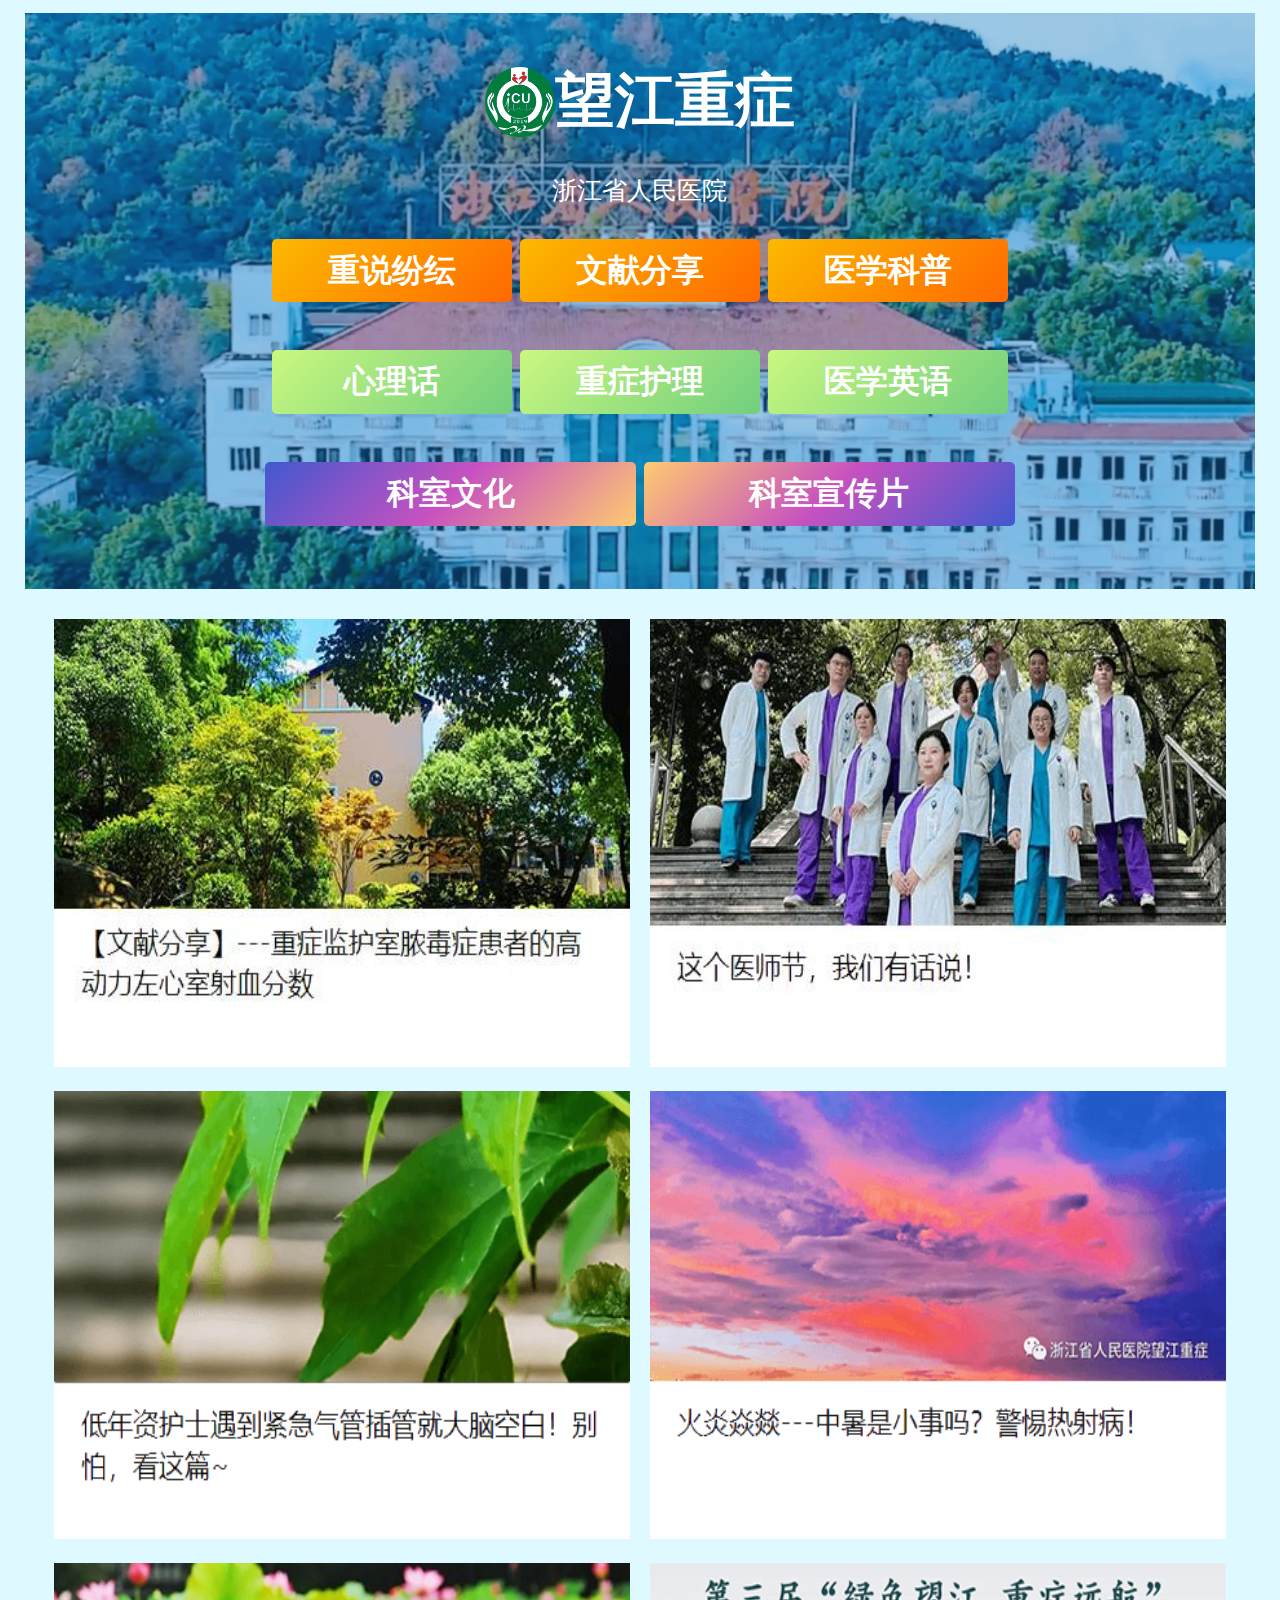
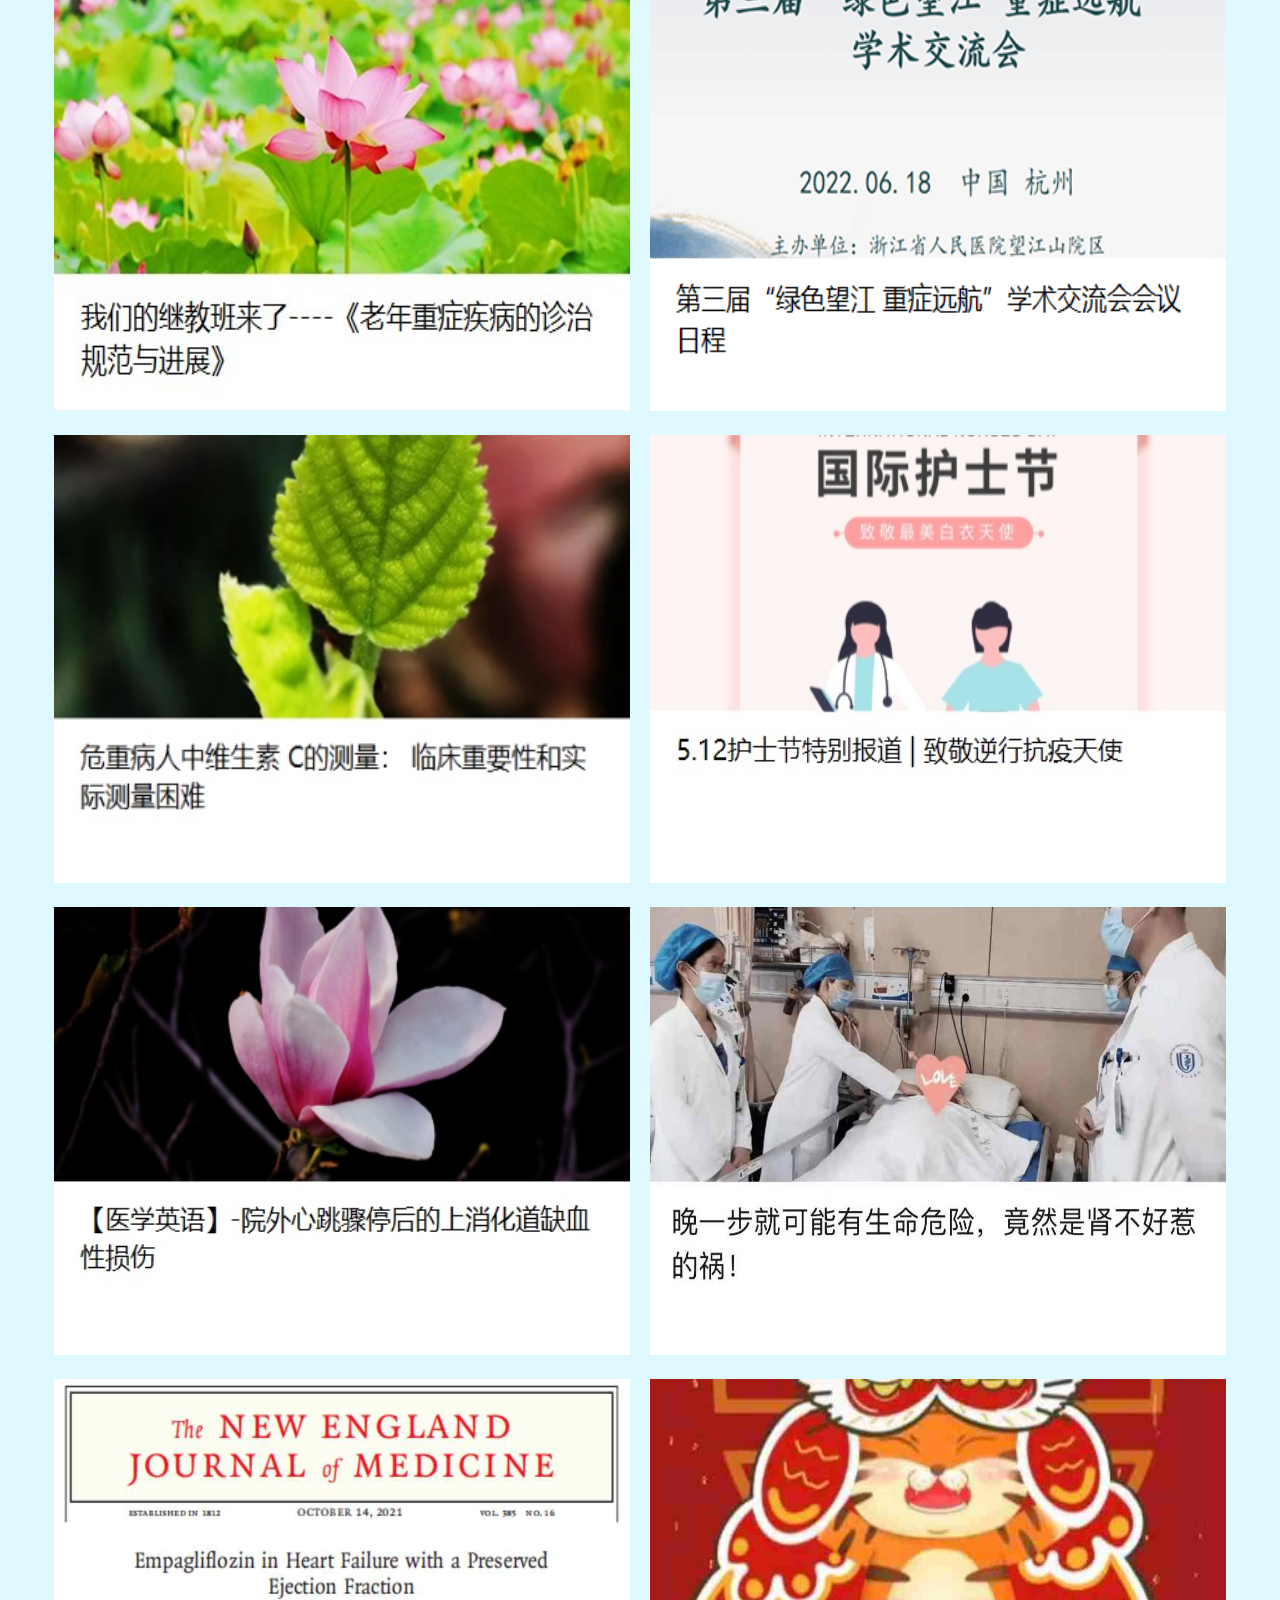
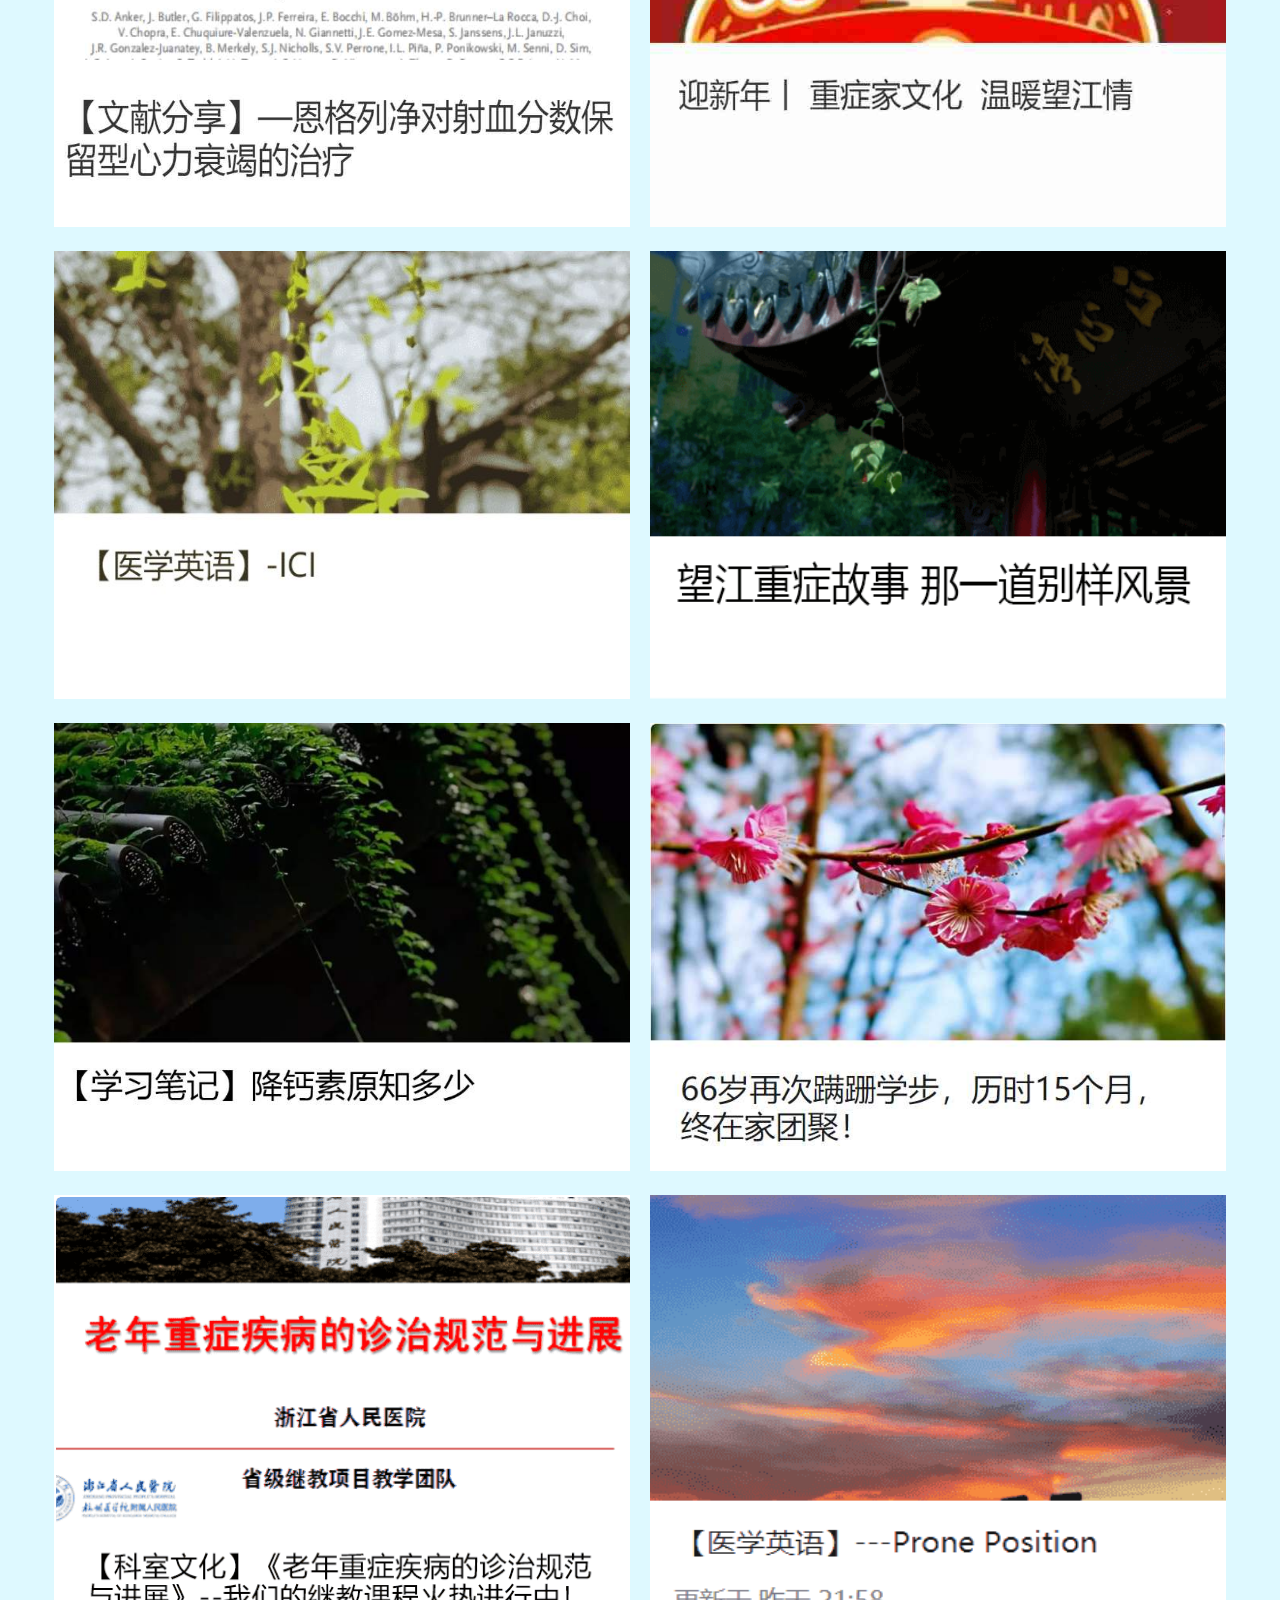
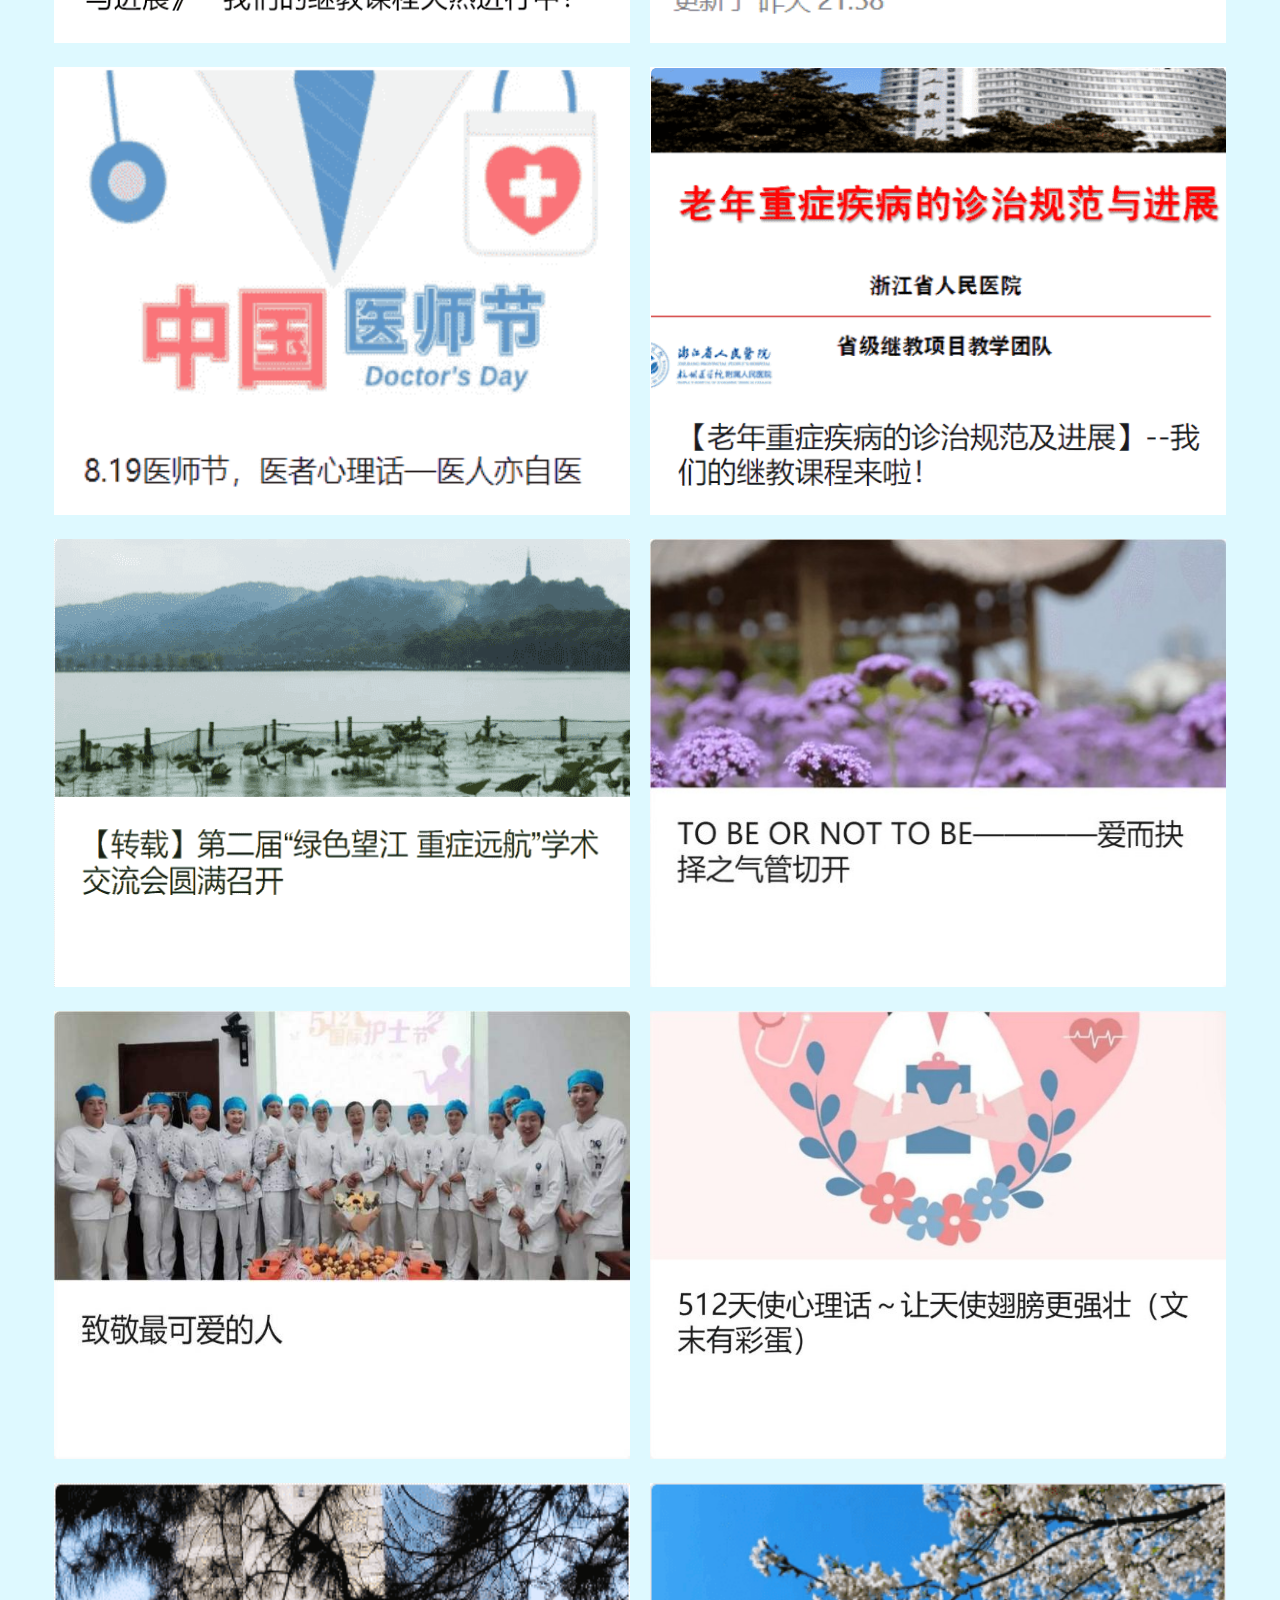
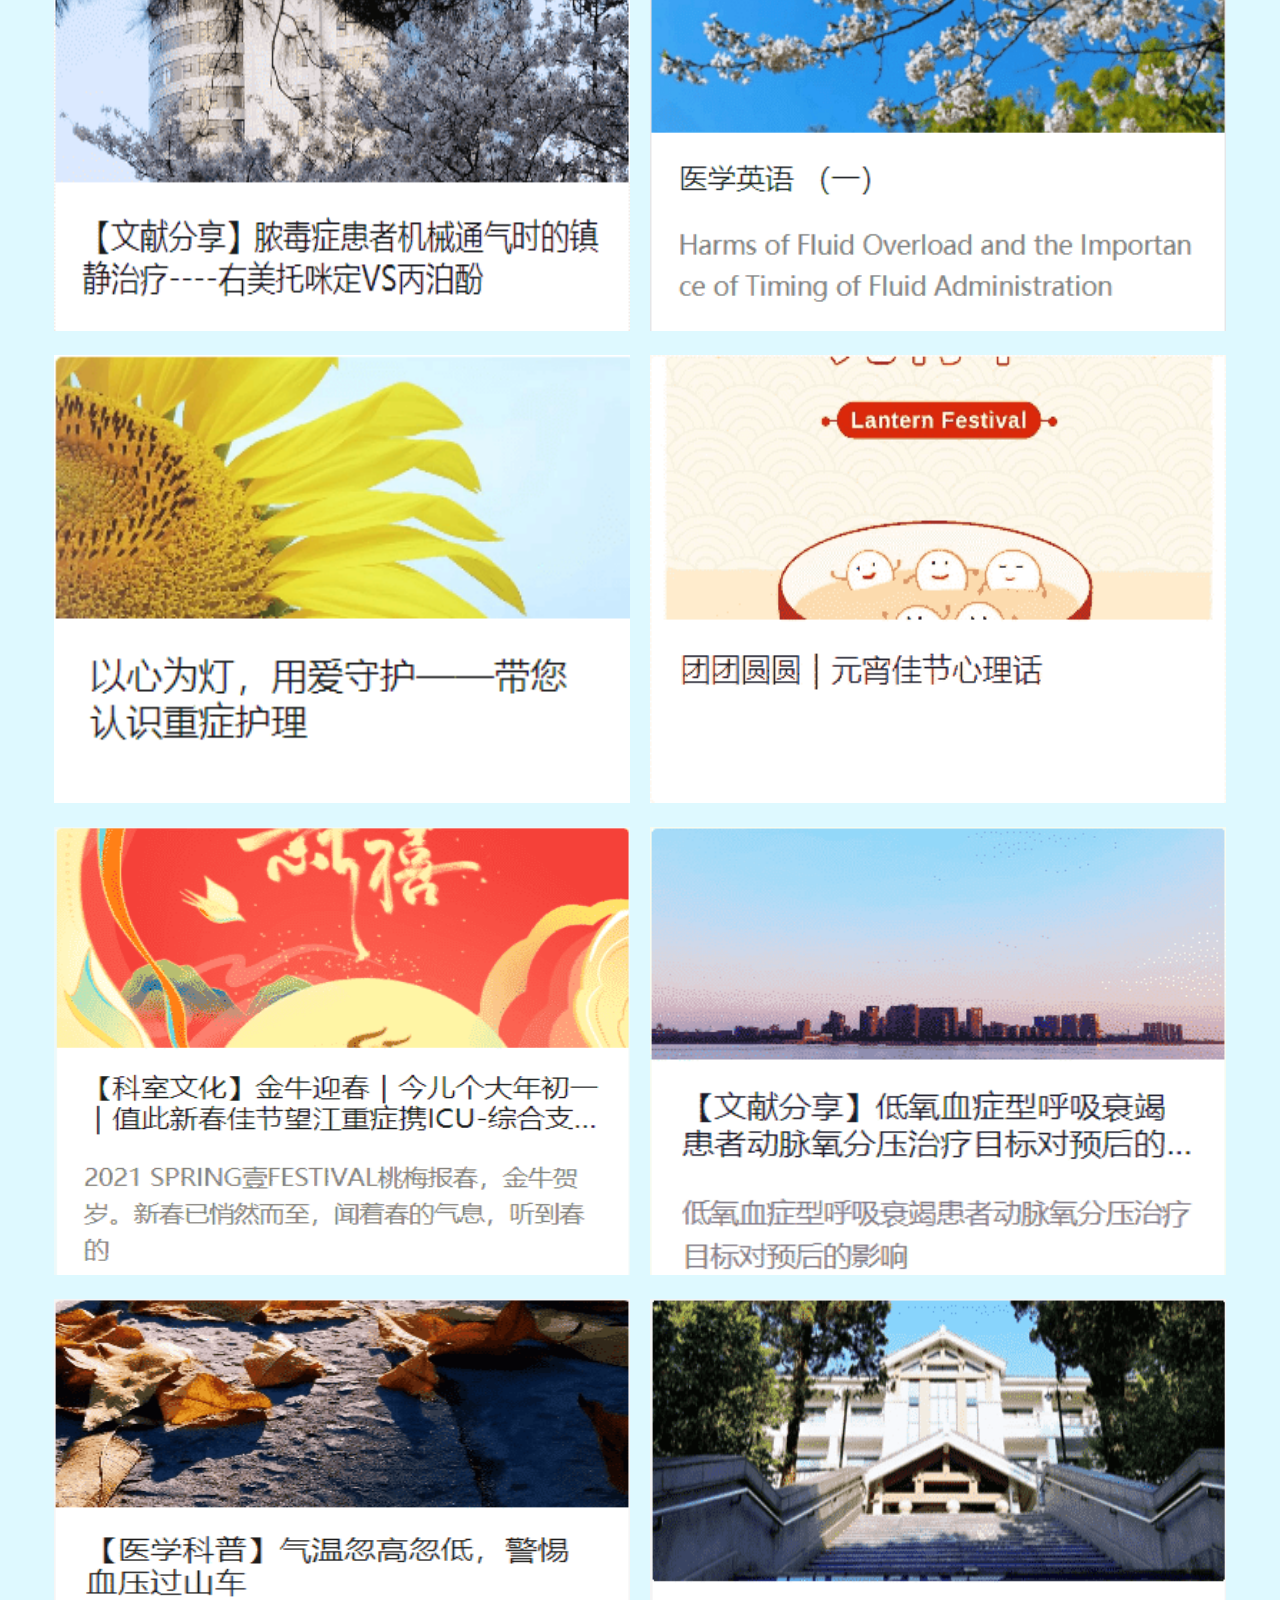
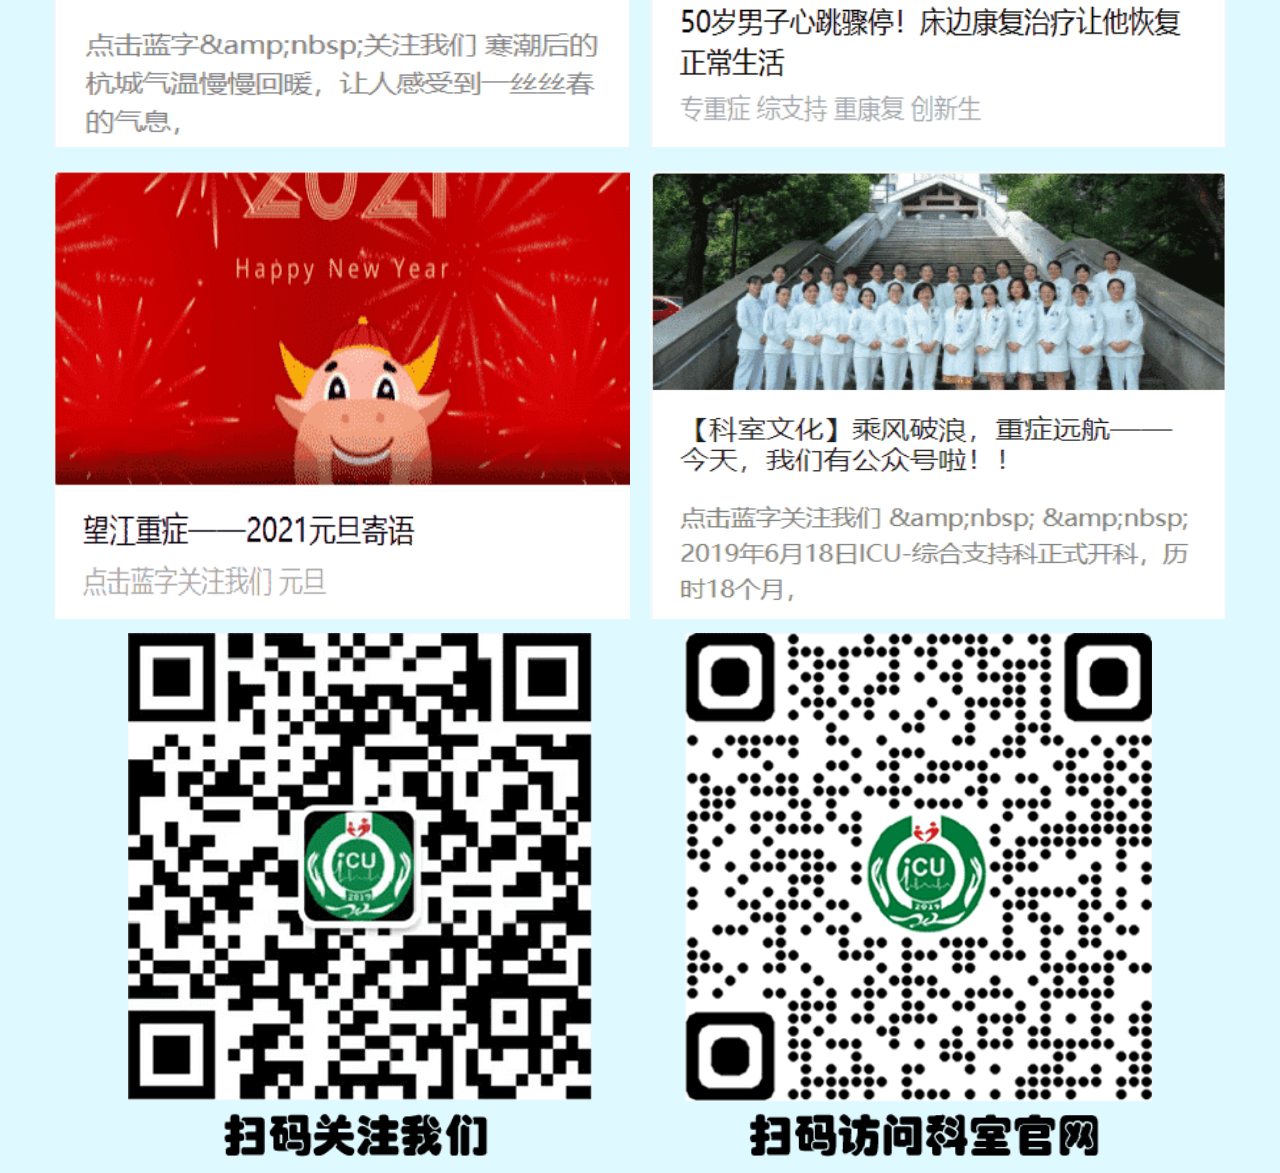
<file: index.html>
<!DOCTYPE html><html lang="" id="html"><head><meta http-equiv="pragma" content="no-cache"><meta http-equiv="Cache-Control" content="no-store, must-revalidate"><meta http-equiv="expires" content="Wed, 26 Feb 1997 08:21:57 GMT"><meta http-equiv="expires" content="0"><meta name="baidu-site-verification" content="code-K7apCTYDGE"><meta charset="UTF-8"><link rel="icon" href="icon.ico"><title>望江重症</title><link href="css/app.afad4f33.css" rel="preload" as="style"><link href="js/app.57a28865.js" rel="preload" as="script"><link href="js/chunk-vendors.73476159.js" rel="preload" as="script"><link href="css/app.afad4f33.css" rel="stylesheet"></head><body id="body"><div id="app"></div><script src="js/chunk-vendors.73476159.js"></script><script src="js/app.57a28865.js"></script></body></html>
</file>
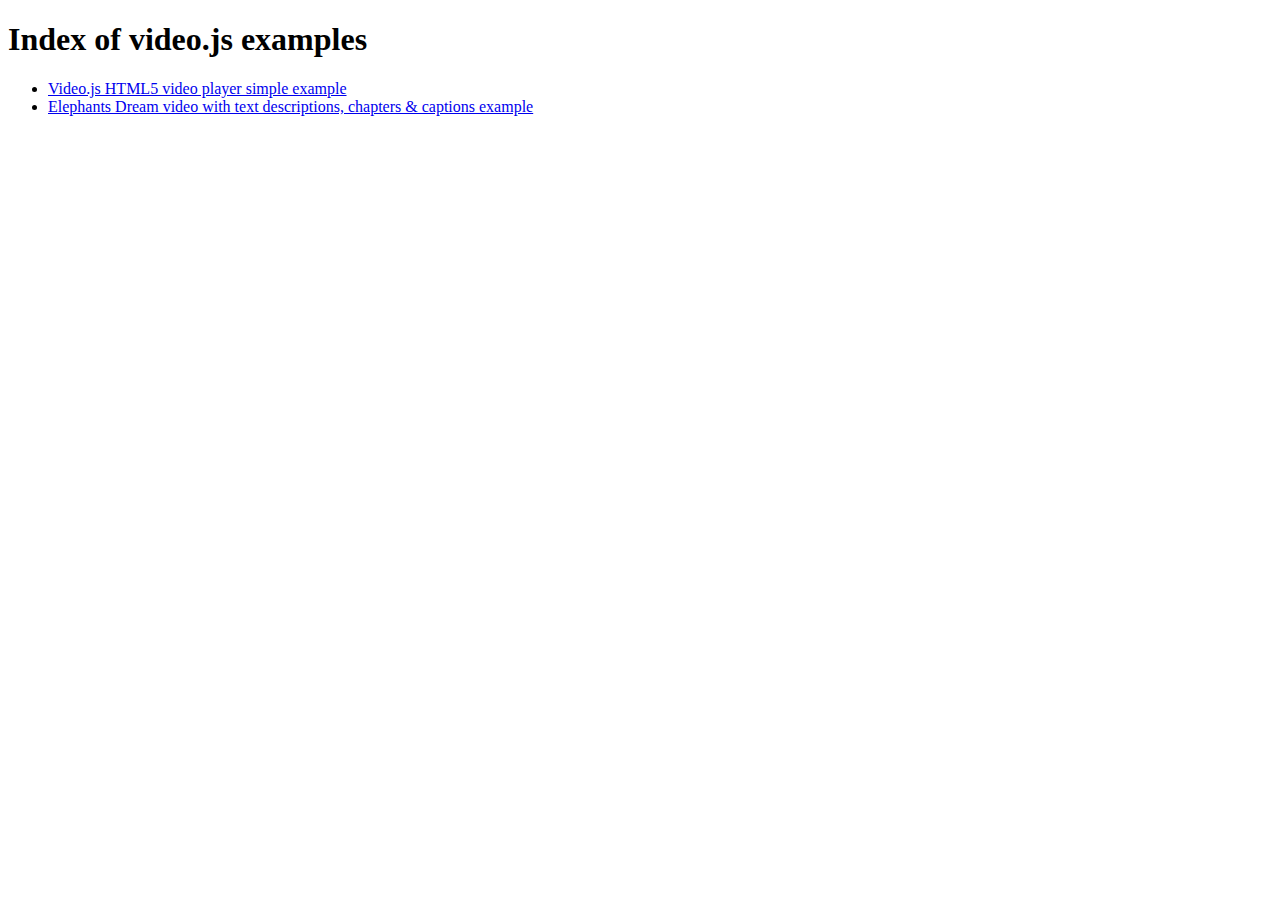
<file: video.js/examples/index.html>
<!DOCTYPE html>
<html lang="en">

<head>
  <meta charset="utf-8" />
  <title>Index of video.js examples</title>
</head>
<body>

  <h1>Index of video.js examples</h1>
  <ul>
    <li><a href="simple-embed">Video.js HTML5 video player simple example</a></li>
    <li><a href="elephantsdream">Elephants Dream video with text descriptions, chapters &amp; captions example</a></li>
  </ul>

</body>

</html>
</file>
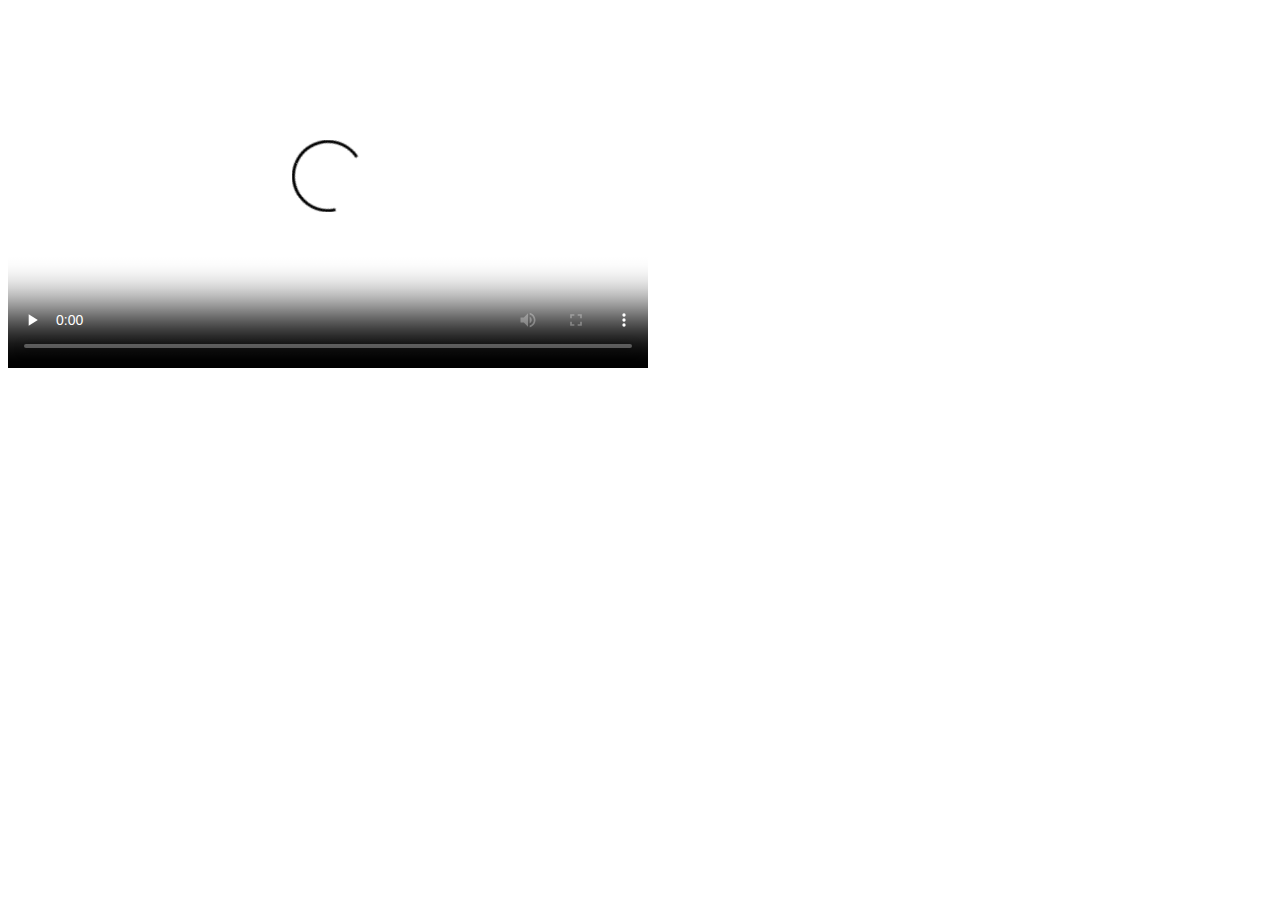
<file: video.js/examples/elephantsdream/index.html>
<!DOCTYPE html>
<html lang="en">
<head>

  <meta charset="utf-8" />
  <title>Video.js Text Descriptions, Chapters &amp; Captions Example</title>

  <link href="http://vjs.zencdn.net/7.0/video-js.min.css" rel="stylesheet">
  <script src="http://vjs.zencdn.net/7.0/video.min.js"></script>

</head>
<body>

  <!-- NOTE: we have to disable native Text Track support for the HTML5 tech,
             since even HTML5 video players with native Text Track support
             don't currently support 'description' text tracks in any
             useful way! Currently this means that iOS will not display
            ANY text tracks -->
  <video id="example_video_1" class="video-js" controls preload="none" width="640" height="360"
      data-setup='{ "html5" : { "nativeTextTracks" : false } }'
      poster="http://d2zihajmogu5jn.cloudfront.net/elephantsdream/poster.png">

    <source src="//d2zihajmogu5jn.cloudfront.net/elephantsdream/ed_hd.mp4" type="video/mp4">
    <source src="//d2zihajmogu5jn.cloudfront.net/elephantsdream/ed_hd.ogg" type="video/ogg">

    <track kind="captions" src="captions.en.vtt" srclang="en" label="English" default>
    <track kind="captions" src="captions.sv.vtt" srclang="sv" label="Swedish">
    <track kind="captions" src="captions.ru.vtt" srclang="ru" label="Russian">
    <track kind="captions" src="captions.ja.vtt" srclang="ja" label="Japanese">
    <track kind="captions" src="captions.ar.vtt" srclang="ar" label="Arabic">

    <track kind="descriptions" src="descriptions.en.vtt" srclang="en" label="English">

    <track kind="chapters" src="chapters.en.vtt" srclang="en" label="English">

    <p class="vjs-no-js">To view this video please enable JavaScript, and consider upgrading to a web browser that <a href="https://videojs.com/html5-video-support/" target="_blank">supports HTML5 video</a></p>
  </video>

</body>

</html>
</file>
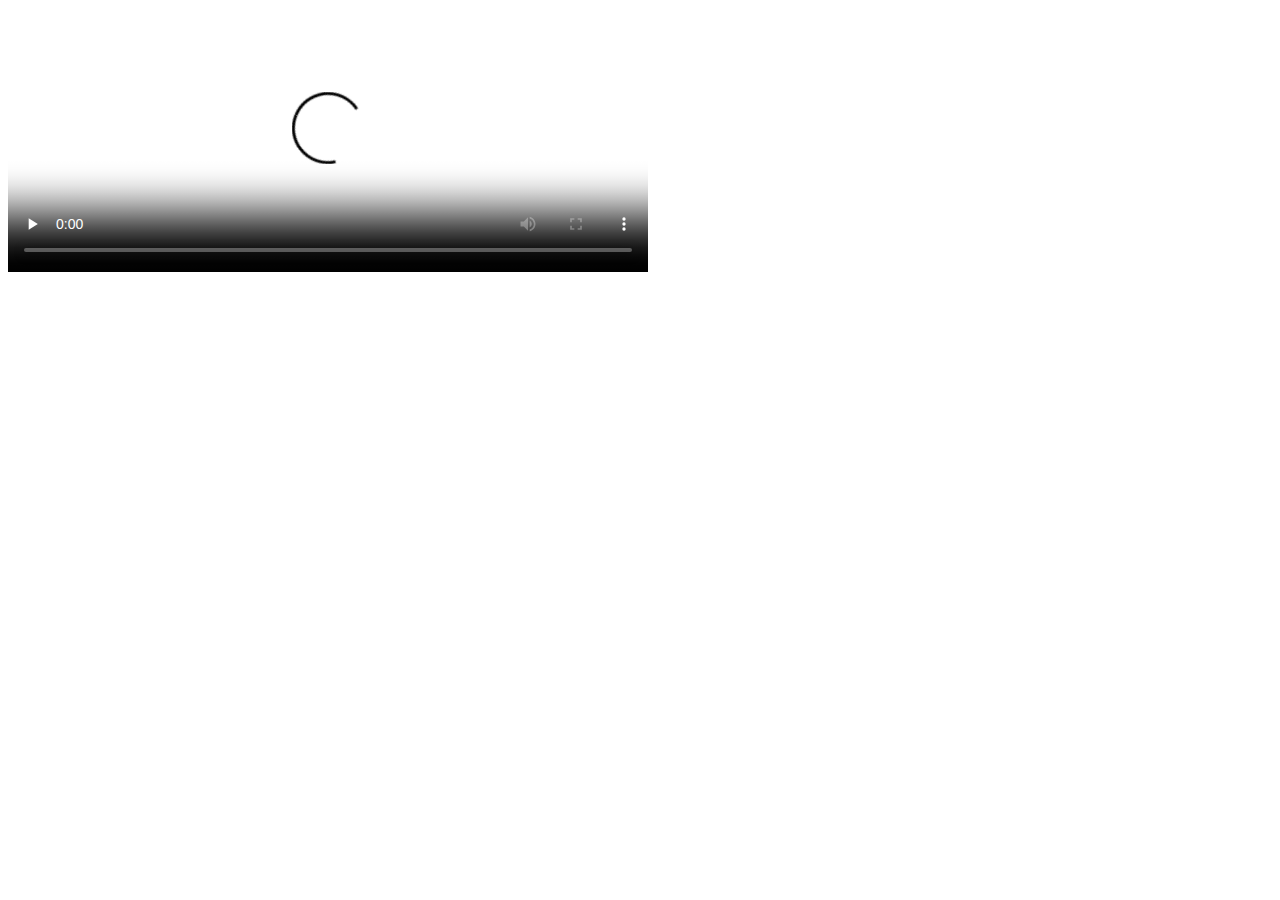
<file: video.js/examples/simple-embed/index.html>
<!DOCTYPE html>
<html lang="en">
<head>

    <title>Video.js | HTML5 Video Player</title>
    <link href="http://vjs.zencdn.net/7.0/video-js.min.css" rel="stylesheet">
    <script src="http://vjs.zencdn.net/7.0/video.min.js"></script>

</head>
<body>

  <video id="example_video_1" class="video-js" controls preload="none" width="640" height="264" poster="http://vjs.zencdn.net/v/oceans.png" data-setup="{}">
    <source src="http://vjs.zencdn.net/v/oceans.mp4" type="video/mp4">
    <source src="http://vjs.zencdn.net/v/oceans.webm" type="video/webm">
    <source src="http://vjs.zencdn.net/v/oceans.ogv" type="video/ogg">
    <track kind="captions" src="../shared/example-captions.vtt" srclang="en" label="English">
    <track kind="subtitles" src="../shared/example-captions.vtt" srclang="en" label="English">
    <p class="vjs-no-js">To view this video please enable JavaScript, and consider upgrading to a web browser that <a href="https://videojs.com/html5-video-support/" target="_blank">supports HTML5 video</a></p>
  </video>

</body>

</html>
</file>
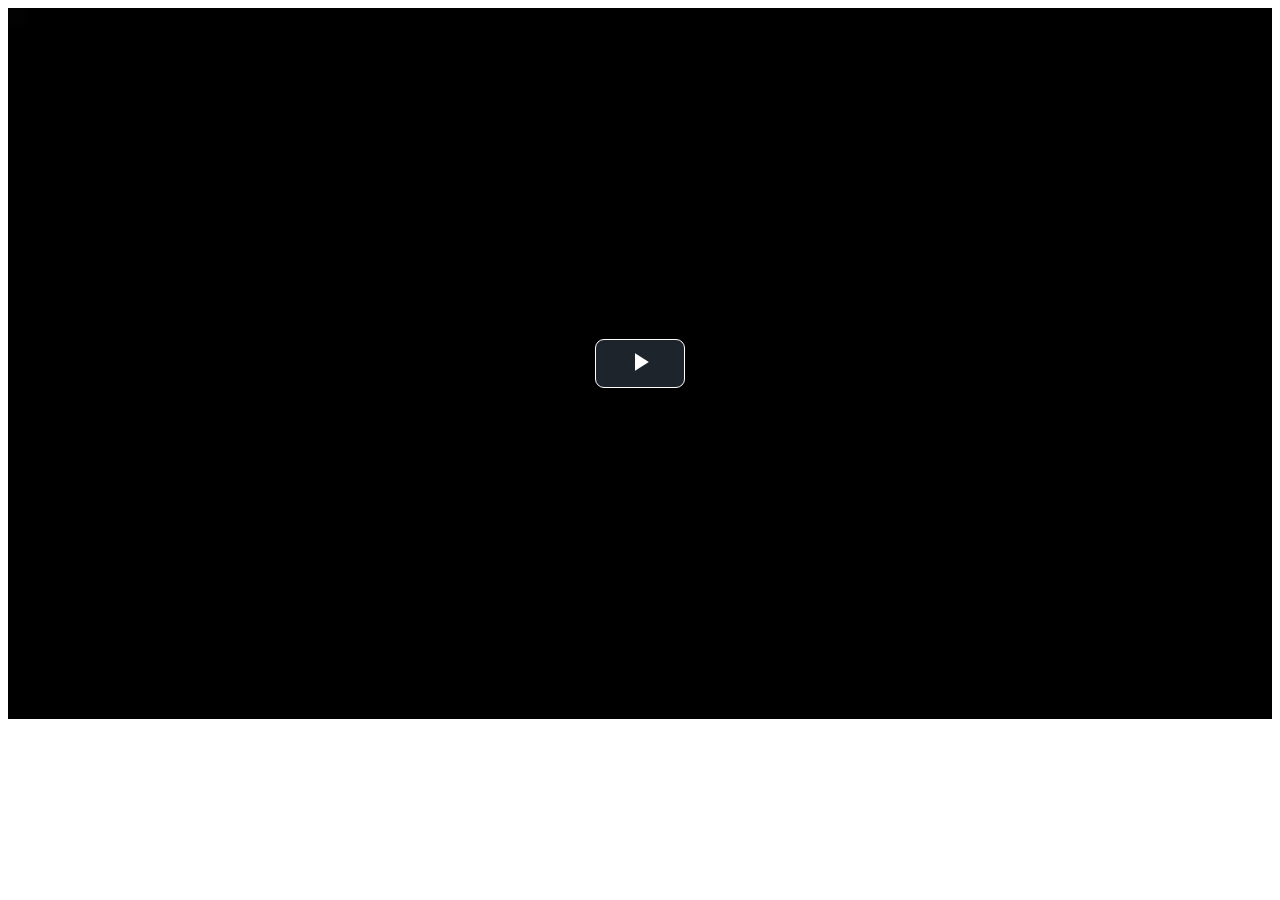
<file: video/video.html>
<!DOCTYPE html>
<html lang="zh_CN">
    <head>
        <meta charset="utf-8">
        <link rel="stylesheet" href="./video.js/video-js.css">
        <script src="./video.js/video.js"></script>
        <script src="./videojs-contrib-hls.js"></script>
    </head>
    <body>
        <video style="object-fit:fill;width: 100%;height: 100%" id="myVideo" class="video-js vjs-default-skin vjs-big-play-centered vjs-fluid" controls preload="auto" data-setup='{}'>
            <source id="source" src="./Publicity/Publicity.m3u8" type="application/x-mpegURL">
        </video>
    </body>
</html>
</file>
<file: css/app.afad4f33.css>
div[data-v-33026df2]{font-size:1.98087rem;margin-right:0;margin-left:0;margin-bottom:.5em}.orange[data-v-33026df2]{background:linear-gradient(135deg,#fcb900,#ff6900)}.luminous[data-v-33026df2]{background:linear-gradient(135deg,#ffcb70,#c751c0 50%,#4158d0)}.luminous_back[data-v-33026df2]{background:linear-gradient(135deg,#4158d0,#c751c0 50%,#ffcb70)}.green[data-v-33026df2]{background:linear-gradient(135deg,#caf880,#71ce7e)}._25[data-v-33026df2]{width:calc(25% - .375em)}._40[data-v-33026df2]{width:calc(38% - .375em)}a[data-v-33026df2]{color:#fff;display:inline-block;text-align:center;text-decoration:none;box-sizing:border-box;width:100%;line-height:1;font-weight:700;border-radius:5px;padding:16px 24px}div.entry-content[data-v-6edd1f86]{margin:auto;margin-top:1%}.wp-block-cover[data-v-6edd1f86]{position:relative;display:flex;justify-content:center;padding:1em;box-sizing:border-box}.has-background-dim[data-v-6edd1f86]{color:#fff;background-color:#1279be}.has-background-dim[data-v-6edd1f86]:before{content:"";background-color:inherit}.has-background-dim[data-v-6edd1f86]:not(.has-background-gradient):before{position:absolute;top:0;left:0;bottom:0;right:0;z-index:1;opacity:.4}img.wp-block-cover__image-background[data-v-6edd1f86]{position:absolute;left:0;right:0;bottom:0;margin:0;width:100%;height:100%;-o-object-fit:cover;object-fit:cover}img.ico[data-v-6edd1f86]{margin-top:-10px;width:70px}img[data-v-6edd1f86]{vertical-align:middle}.entry-content>[data-v-6edd1f86]:first-child{margin-top:0}.entry-content>[data-v-6edd1f86]:last-child{margin-bottom:0}.entry-content>.alignfull[data-v-6edd1f86]{margin:inherit;width:inherit;max-width:inherit}.eachline[data-v-6edd1f86]{display:flex;-moz-column-gap:.5em;column-gap:.5em;justify-content:center;width:1007px;max-width:100%;margin-left:auto;margin-right:auto}.main_face[data-v-6edd1f86]{z-index:1;margin-left:auto;margin-right:auto;color:currentColor;width:calc(100% - 64px)}.main_face>[data-v-6edd1f86],.main_face[data-v-6edd1f86]{margin-top:32px;margin-bottom:32px}.main_face>[data-v-6edd1f86]:first-child{margin-top:0}.main_face>[data-v-6edd1f86]:last-child{margin-bottom:0}iframe{background-color:#f1f1f1;width:90%;height:51vw;margin-bottom:15px;min-height:280px}img.qr{width:80%}img.imgphoto_pc{min-height:195px;margin:10px;width:45%;height:35vw;transition:transform .5s}img.imgphoto_pc:hover{transform:scale(1.1)}img.imgphoto_phone{margin:10px;width:90%;height:auto}div.photos{text-align:center;margin:20px auto;width:95%}@media screen and (prefers-color-scheme:dark){iframe{background-color:#1f1f1f}}a[data-v-4afdc4db]{color:#000}li[data-v-4afdc4db]{margin-left:10px;margin-right:10px;padding-left:5px;padding-top:15px;padding-bottom:15px;font-size:30px;list-style-type:none;border-bottom-style:solid;border-bottom-width:2px;border-bottom-color:#cbccd2}div.kind_all_phone[data-v-4afdc4db]{background:#fdfdfd;width:100%}p[data-v-4afdc4db]{font-weight:700;color:#000;font-size:20px;margin:0}.thiskind[data-v-4afdc4db]{color:#0126b4}div.label[data-v-4afdc4db]{background-color:#e9e9e9;width:100%;height:40px}.Experience_sharing[data-v-4afdc4db]{background-image:linear-gradient(45deg,#a4f1e3,#c3caec)}.Department_culture[data-v-4afdc4db]{background-image:linear-gradient(45deg,#edd4eb,#e2b0ff)}.Document_sharing[data-v-4afdc4db]{background-image:linear-gradient(45deg,#dbf8ff,#5efce8)}.Medical_science_popularization[data-v-4afdc4db]{background-image:linear-gradient(45deg,#fee8e8,#fad7a1,#e96d71)}.Psychological_words[data-v-4afdc4db]{background-image:linear-gradient(45deg,#d1ebe2,#79f1a4)}.Intensive_care[data-v-4afdc4db]{background-image:linear-gradient(45deg,#faffde,#fdeb71)}.Medical_English[data-v-4afdc4db]{background-image:linear-gradient(45deg,#daffd8,#90f7ec)}.Video[data-v-4afdc4db]{background-image:linear-gradient(45deg,#dde1ff,#ce9ffc)}div.phone_kind_icon[data-v-4afdc4db]{display:block;border-radius:10%;padding:1px;padding-top:2px;padding-bottom:2px;margin-left:3%;margin-top:35px;height:30px}div.kind_title[data-v-4afdc4db]{border:1px solid;border-color:#ccc;background-color:#dadada;margin-top:5px;margin-right:calc(6.25% - 47.1875px);margin-left:calc(6.25% - 47.1875px)}div.video_title_div[data-v-4afdc4db]{margin-right:0}div.label[data-v-4afdc4db]{border:none;border-bottom:2px solid;border-bottom-color:#676767;display:none}header[data-v-4afdc4db]{width:100%;height:100px;margin:0 auto}@media only screen and (min-width:780px){header[data-v-4afdc4db]{height:140px}div.phone_kind_icon[data-v-4afdc4db]{display:none}div.label[data-v-4afdc4db]{display:block}}div.icon_phone[data-v-4afdc4db]{display:block}h1.title[data-v-4afdc4db]{font-weight:700;color:#000;margin-top:2px;font-size:70px}div.title_img[data-v-4afdc4db]{width:100%;height:100px}div.all[data-v-4afdc4db]{left:50%;text-align:center;height:100px;margin:auto}.kind_title[data-v-4afdc4db],div.back[data-v-4afdc4db],div.next[data-v-4afdc4db],div.phone_kind_icon[data-v-4afdc4db]{float:left}div.title[data-v-4afdc4db]{margin-top:auto;margin-left:10px;height:70px;display:inline-block}img[data-v-4afdc4db]{margin-left:5%;display:block;height:100%;width:auto}div.img[data-v-4afdc4db]{margin:5px auto;width:auto;height:90%;display:inline-block}div.video[data-v-4afdc4db]{width:435px}@media screen and (prefers-color-scheme:dark){li[data-v-4afdc4db]{background-color:#0a0a0a}div.kind_title[data-v-4afdc4db]{background-color:#313131}div.kind_all_phone[data-v-4afdc4db]{background-color:#0a0a0a}a[data-v-4afdc4db],p[data-v-4afdc4db]{color:#fff}.thiskind[data-v-4afdc4db]{color:#6b87ff}.Experience_sharing[data-v-4afdc4db]{background-image:linear-gradient(45deg,#175b4e,#1a286c)}.Department_culture[data-v-4afdc4db]{background-image:linear-gradient(45deg,#70237b,#2c0629)}.Document_sharing[data-v-4afdc4db]{background-image:linear-gradient(45deg,#1d6b72,#062b35)}.Medical_science_popularization[data-v-4afdc4db]{background-image:linear-gradient(45deg,#ab5c5c,#442f2f)}.Psychological_words[data-v-4afdc4db]{background-image:linear-gradient(45deg,#377238,#285847)}.Intensive_care[data-v-4afdc4db]{background-image:linear-gradient(45deg,#59612c,#b8c141)}.Medical_English[data-v-4afdc4db]{background-image:linear-gradient(45deg,#2b8452,#022b00)}.Video[data-v-4afdc4db]{background-image:linear-gradient(45deg,#613589,#13194d)}h1.title[data-v-4afdc4db]{color:#fff}}a{text-decoration:none}a,h1,p{font-family:微软雅黑,Microsoft YaHei UI}body{margin:0;padding:0}body,html{width:100%;height:100%;min-width:546px}@media only screen and (min-width:546px){body,html{min-width:546px}}ul{margin:0;padding:0}
</file>
<file: video/video.js/video-js.css>
@charset "UTF-8";
.vjs-modal-dialog .vjs-modal-dialog-content, .video-js .vjs-modal-dialog, .vjs-button > .vjs-icon-placeholder:before, .video-js .vjs-big-play-button .vjs-icon-placeholder:before {
  position: absolute;
  top: 0;
  left: 0;
  width: 100%;
  height: 100%;
}

.vjs-button > .vjs-icon-placeholder:before, .video-js .vjs-big-play-button .vjs-icon-placeholder:before {
  text-align: center;
}

@font-face {
  font-family: VideoJS;
  src: url([data-uri]) format("woff");
  font-weight: normal;
  font-style: normal;
}
.vjs-icon-play, .video-js .vjs-play-control .vjs-icon-placeholder, .video-js .vjs-big-play-button .vjs-icon-placeholder:before {
  font-family: VideoJS;
  font-weight: normal;
  font-style: normal;
}
.vjs-icon-play:before, .video-js .vjs-play-control .vjs-icon-placeholder:before, .video-js .vjs-big-play-button .vjs-icon-placeholder:before {
  content: "\f101";
}

.vjs-icon-play-circle {
  font-family: VideoJS;
  font-weight: normal;
  font-style: normal;
}
.vjs-icon-play-circle:before {
  content: "\f102";
}

.vjs-icon-pause, .video-js .vjs-play-control.vjs-playing .vjs-icon-placeholder {
  font-family: VideoJS;
  font-weight: normal;
  font-style: normal;
}
.vjs-icon-pause:before, .video-js .vjs-play-control.vjs-playing .vjs-icon-placeholder:before {
  content: "\f103";
}

.vjs-icon-volume-mute, .video-js .vjs-mute-control.vjs-vol-0 .vjs-icon-placeholder {
  font-family: VideoJS;
  font-weight: normal;
  font-style: normal;
}
.vjs-icon-volume-mute:before, .video-js .vjs-mute-control.vjs-vol-0 .vjs-icon-placeholder:before {
  content: "\f104";
}

.vjs-icon-volume-low, .video-js .vjs-mute-control.vjs-vol-1 .vjs-icon-placeholder {
  font-family: VideoJS;
  font-weight: normal;
  font-style: normal;
}
.vjs-icon-volume-low:before, .video-js .vjs-mute-control.vjs-vol-1 .vjs-icon-placeholder:before {
  content: "\f105";
}

.vjs-icon-volume-mid, .video-js .vjs-mute-control.vjs-vol-2 .vjs-icon-placeholder {
  font-family: VideoJS;
  font-weight: normal;
  font-style: normal;
}
.vjs-icon-volume-mid:before, .video-js .vjs-mute-control.vjs-vol-2 .vjs-icon-placeholder:before {
  content: "\f106";
}

.vjs-icon-volume-high, .video-js .vjs-mute-control .vjs-icon-placeholder {
  font-family: VideoJS;
  font-weight: normal;
  font-style: normal;
}
.vjs-icon-volume-high:before, .video-js .vjs-mute-control .vjs-icon-placeholder:before {
  content: "\f107";
}

.vjs-icon-fullscreen-enter, .video-js .vjs-fullscreen-control .vjs-icon-placeholder {
  font-family: VideoJS;
  font-weight: normal;
  font-style: normal;
}
.vjs-icon-fullscreen-enter:before, .video-js .vjs-fullscreen-control .vjs-icon-placeholder:before {
  content: "\f108";
}

.vjs-icon-fullscreen-exit, .video-js.vjs-fullscreen .vjs-fullscreen-control .vjs-icon-placeholder {
  font-family: VideoJS;
  font-weight: normal;
  font-style: normal;
}
.vjs-icon-fullscreen-exit:before, .video-js.vjs-fullscreen .vjs-fullscreen-control .vjs-icon-placeholder:before {
  content: "\f109";
}

.vjs-icon-square {
  font-family: VideoJS;
  font-weight: normal;
  font-style: normal;
}
.vjs-icon-square:before {
  content: "\f10a";
}

.vjs-icon-spinner {
  font-family: VideoJS;
  font-weight: normal;
  font-style: normal;
}
.vjs-icon-spinner:before {
  content: "\f10b";
}

.vjs-icon-subtitles, .video-js .vjs-subs-caps-button .vjs-icon-placeholder,
.video-js.video-js:lang(en-GB) .vjs-subs-caps-button .vjs-icon-placeholder,
.video-js.video-js:lang(en-IE) .vjs-subs-caps-button .vjs-icon-placeholder,
.video-js.video-js:lang(en-AU) .vjs-subs-caps-button .vjs-icon-placeholder,
.video-js.video-js:lang(en-NZ) .vjs-subs-caps-button .vjs-icon-placeholder, .video-js .vjs-subtitles-button .vjs-icon-placeholder {
  font-family: VideoJS;
  font-weight: normal;
  font-style: normal;
}
.vjs-icon-subtitles:before, .video-js .vjs-subs-caps-button .vjs-icon-placeholder:before,
.video-js.video-js:lang(en-GB) .vjs-subs-caps-button .vjs-icon-placeholder:before,
.video-js.video-js:lang(en-IE) .vjs-subs-caps-button .vjs-icon-placeholder:before,
.video-js.video-js:lang(en-AU) .vjs-subs-caps-button .vjs-icon-placeholder:before,
.video-js.video-js:lang(en-NZ) .vjs-subs-caps-button .vjs-icon-placeholder:before, .video-js .vjs-subtitles-button .vjs-icon-placeholder:before {
  content: "\f10c";
}

.vjs-icon-captions, .video-js:lang(en) .vjs-subs-caps-button .vjs-icon-placeholder,
.video-js:lang(fr-CA) .vjs-subs-caps-button .vjs-icon-placeholder, .video-js .vjs-captions-button .vjs-icon-placeholder {
  font-family: VideoJS;
  font-weight: normal;
  font-style: normal;
}
.vjs-icon-captions:before, .video-js:lang(en) .vjs-subs-caps-button .vjs-icon-placeholder:before,
.video-js:lang(fr-CA) .vjs-subs-caps-button .vjs-icon-placeholder:before, .video-js .vjs-captions-button .vjs-icon-placeholder:before {
  content: "\f10d";
}

.vjs-icon-chapters, .video-js .vjs-chapters-button .vjs-icon-placeholder {
  font-family: VideoJS;
  font-weight: normal;
  font-style: normal;
}
.vjs-icon-chapters:before, .video-js .vjs-chapters-button .vjs-icon-placeholder:before {
  content: "\f10e";
}

.vjs-icon-share {
  font-family: VideoJS;
  font-weight: normal;
  font-style: normal;
}
.vjs-icon-share:before {
  content: "\f10f";
}

.vjs-icon-cog {
  font-family: VideoJS;
  font-weight: normal;
  font-style: normal;
}
.vjs-icon-cog:before {
  content: "\f110";
}

.vjs-icon-circle, .vjs-seek-to-live-control .vjs-icon-placeholder, .video-js .vjs-volume-level, .video-js .vjs-play-progress {
  font-family: VideoJS;
  font-weight: normal;
  font-style: normal;
}
.vjs-icon-circle:before, .vjs-seek-to-live-control .vjs-icon-placeholder:before, .video-js .vjs-volume-level:before, .video-js .vjs-play-progress:before {
  content: "\f111";
}

.vjs-icon-circle-outline {
  font-family: VideoJS;
  font-weight: normal;
  font-style: normal;
}
.vjs-icon-circle-outline:before {
  content: "\f112";
}

.vjs-icon-circle-inner-circle {
  font-family: VideoJS;
  font-weight: normal;
  font-style: normal;
}
.vjs-icon-circle-inner-circle:before {
  content: "\f113";
}

.vjs-icon-hd {
  font-family: VideoJS;
  font-weight: normal;
  font-style: normal;
}
.vjs-icon-hd:before {
  content: "\f114";
}

.vjs-icon-cancel, .video-js .vjs-control.vjs-close-button .vjs-icon-placeholder {
  font-family: VideoJS;
  font-weight: normal;
  font-style: normal;
}
.vjs-icon-cancel:before, .video-js .vjs-control.vjs-close-button .vjs-icon-placeholder:before {
  content: "\f115";
}

.vjs-icon-replay, .video-js .vjs-play-control.vjs-ended .vjs-icon-placeholder {
  font-family: VideoJS;
  font-weight: normal;
  font-style: normal;
}
.vjs-icon-replay:before, .video-js .vjs-play-control.vjs-ended .vjs-icon-placeholder:before {
  content: "\f116";
}

.vjs-icon-facebook {
  font-family: VideoJS;
  font-weight: normal;
  font-style: normal;
}
.vjs-icon-facebook:before {
  content: "\f117";
}

.vjs-icon-gplus {
  font-family: VideoJS;
  font-weight: normal;
  font-style: normal;
}
.vjs-icon-gplus:before {
  content: "\f118";
}

.vjs-icon-linkedin {
  font-family: VideoJS;
  font-weight: normal;
  font-style: normal;
}
.vjs-icon-linkedin:before {
  content: "\f119";
}

.vjs-icon-twitter {
  font-family: VideoJS;
  font-weight: normal;
  font-style: normal;
}
.vjs-icon-twitter:before {
  content: "\f11a";
}

.vjs-icon-tumblr {
  font-family: VideoJS;
  font-weight: normal;
  font-style: normal;
}
.vjs-icon-tumblr:before {
  content: "\f11b";
}

.vjs-icon-pinterest {
  font-family: VideoJS;
  font-weight: normal;
  font-style: normal;
}
.vjs-icon-pinterest:before {
  content: "\f11c";
}

.vjs-icon-audio-description, .video-js .vjs-descriptions-button .vjs-icon-placeholder {
  font-family: VideoJS;
  font-weight: normal;
  font-style: normal;
}
.vjs-icon-audio-description:before, .video-js .vjs-descriptions-button .vjs-icon-placeholder:before {
  content: "\f11d";
}

.vjs-icon-audio, .video-js .vjs-audio-button .vjs-icon-placeholder {
  font-family: VideoJS;
  font-weight: normal;
  font-style: normal;
}
.vjs-icon-audio:before, .video-js .vjs-audio-button .vjs-icon-placeholder:before {
  content: "\f11e";
}

.vjs-icon-next-item {
  font-family: VideoJS;
  font-weight: normal;
  font-style: normal;
}
.vjs-icon-next-item:before {
  content: "\f11f";
}

.vjs-icon-previous-item {
  font-family: VideoJS;
  font-weight: normal;
  font-style: normal;
}
.vjs-icon-previous-item:before {
  content: "\f120";
}

.vjs-icon-picture-in-picture-enter, .video-js .vjs-picture-in-picture-control .vjs-icon-placeholder {
  font-family: VideoJS;
  font-weight: normal;
  font-style: normal;
}
.vjs-icon-picture-in-picture-enter:before, .video-js .vjs-picture-in-picture-control .vjs-icon-placeholder:before {
  content: "\f121";
}

.vjs-icon-picture-in-picture-exit, .video-js.vjs-picture-in-picture .vjs-picture-in-picture-control .vjs-icon-placeholder {
  font-family: VideoJS;
  font-weight: normal;
  font-style: normal;
}
.vjs-icon-picture-in-picture-exit:before, .video-js.vjs-picture-in-picture .vjs-picture-in-picture-control .vjs-icon-placeholder:before {
  content: "\f122";
}

.video-js {
  display: block;
  vertical-align: top;
  box-sizing: border-box;
  color: #fff;
  background-color: #000;
  position: relative;
  padding: 0;
  font-size: 10px;
  line-height: 1;
  font-weight: normal;
  font-style: normal;
  font-family: Arial, Helvetica, sans-serif;
  word-break: initial;
}
.video-js:-moz-full-screen {
  position: absolute;
}
.video-js:-webkit-full-screen {
  width: 100% !important;
  height: 100% !important;
}

.video-js[tabindex="-1"] {
  outline: none;
}

.video-js *,
.video-js *:before,
.video-js *:after {
  box-sizing: inherit;
}

.video-js ul {
  font-family: inherit;
  font-size: inherit;
  line-height: inherit;
  list-style-position: outside;
  margin-left: 0;
  margin-right: 0;
  margin-top: 0;
  margin-bottom: 0;
}

.video-js.vjs-fluid,
.video-js.vjs-16-9,
.video-js.vjs-4-3 {
  width: 100%;
  max-width: 100%;
  height: 0;
}

.video-js.vjs-16-9 {
  padding-top: 56.25%;
}

.video-js.vjs-4-3 {
  padding-top: 75%;
}

.video-js.vjs-fill {
  width: 100%;
  height: 100%;
}

.video-js .vjs-tech {
  position: absolute;
  top: 0;
  left: 0;
  width: 100%;
  height: 100%;
}

body.vjs-full-window {
  padding: 0;
  margin: 0;
  height: 100%;
}

.vjs-full-window .video-js.vjs-fullscreen {
  position: fixed;
  overflow: hidden;
  z-index: 1000;
  left: 0;
  top: 0;
  bottom: 0;
  right: 0;
}

.video-js.vjs-fullscreen:not(.vjs-ios-native-fs) {
  width: 100% !important;
  height: 100% !important;
  padding-top: 0 !important;
}

.video-js.vjs-fullscreen.vjs-user-inactive {
  cursor: none;
}

.vjs-hidden {
  display: none !important;
}

.vjs-disabled {
  opacity: 0.5;
  cursor: default;
}

.video-js .vjs-offscreen {
  height: 1px;
  left: -9999px;
  position: absolute;
  top: 0;
  width: 1px;
}

.vjs-lock-showing {
  display: block !important;
  opacity: 1;
  visibility: visible;
}

.vjs-no-js {
  padding: 20px;
  color: #fff;
  background-color: #000;
  font-size: 18px;
  font-family: Arial, Helvetica, sans-serif;
  text-align: center;
  width: 300px;
  height: 150px;
  margin: 0px auto;
}

.vjs-no-js a,
.vjs-no-js a:visited {
  color: #66A8CC;
}

.video-js .vjs-big-play-button {
  font-size: 3em;
  line-height: 1.5em;
  height: 1.63332em;
  width: 3em;
  display: block;
  position: absolute;
  top: 10px;
  left: 10px;
  padding: 0;
  cursor: pointer;
  opacity: 1;
  border: 0.06666em solid #fff;
  background-color: #2B333F;
  background-color: rgba(43, 51, 63, 0.7);
  border-radius: 0.3em;
  transition: all 0.4s;
}
.vjs-big-play-centered .vjs-big-play-button {
  top: 50%;
  left: 50%;
  margin-top: -0.81666em;
  margin-left: -1.5em;
}

.video-js:hover .vjs-big-play-button,
.video-js .vjs-big-play-button:focus {
  border-color: #fff;
  background-color: #73859f;
  background-color: rgba(115, 133, 159, 0.5);
  transition: all 0s;
}

.vjs-controls-disabled .vjs-big-play-button,
.vjs-has-started .vjs-big-play-button,
.vjs-using-native-controls .vjs-big-play-button,
.vjs-error .vjs-big-play-button {
  display: none;
}

.vjs-has-started.vjs-paused.vjs-show-big-play-button-on-pause .vjs-big-play-button {
  display: block;
}

.video-js button {
  background: none;
  border: none;
  color: inherit;
  display: inline-block;
  font-size: inherit;
  line-height: inherit;
  text-transform: none;
  text-decoration: none;
  transition: none;
  -webkit-appearance: none;
  -moz-appearance: none;
  appearance: none;
}

.vjs-control .vjs-button {
  width: 100%;
  height: 100%;
}

.video-js .vjs-control.vjs-close-button {
  cursor: pointer;
  height: 3em;
  position: absolute;
  right: 0;
  top: 0.5em;
  z-index: 2;
}
.video-js .vjs-modal-dialog {
  background: rgba(0, 0, 0, 0.8);
  background: linear-gradient(180deg, rgba(0, 0, 0, 0.8), rgba(255, 255, 255, 0));
  overflow: auto;
}

.video-js .vjs-modal-dialog > * {
  box-sizing: border-box;
}

.vjs-modal-dialog .vjs-modal-dialog-content {
  font-size: 1.2em;
  line-height: 1.5;
  padding: 20px 24px;
  z-index: 1;
}

.vjs-menu-button {
  cursor: pointer;
}

.vjs-menu-button.vjs-disabled {
  cursor: default;
}

.vjs-workinghover .vjs-menu-button.vjs-disabled:hover .vjs-menu {
  display: none;
}

.vjs-menu .vjs-menu-content {
  display: block;
  padding: 0;
  margin: 0;
  font-family: Arial, Helvetica, sans-serif;
  overflow: auto;
}

.vjs-menu .vjs-menu-content > * {
  box-sizing: border-box;
}

.vjs-scrubbing .vjs-control.vjs-menu-button:hover .vjs-menu {
  display: none;
}

.vjs-menu li {
  list-style: none;
  margin: 0;
  padding: 0.2em 0;
  line-height: 1.4em;
  font-size: 1.2em;
  text-align: center;
  text-transform: lowercase;
}

.vjs-menu li.vjs-menu-item:focus,
.vjs-menu li.vjs-menu-item:hover,
.js-focus-visible .vjs-menu li.vjs-menu-item:hover {
  background-color: #73859f;
  background-color: rgba(115, 133, 159, 0.5);
}

.vjs-menu li.vjs-selected,
.vjs-menu li.vjs-selected:focus,
.vjs-menu li.vjs-selected:hover,
.js-focus-visible .vjs-menu li.vjs-selected:hover {
  background-color: #fff;
  color: #2B333F;
}

.video-js .vjs-menu *:focus:not(:focus-visible),
.js-focus-visible .vjs-menu *:focus:not(.focus-visible) {
  background: none;
}

.vjs-menu li.vjs-menu-title {
  text-align: center;
  text-transform: uppercase;
  font-size: 1em;
  line-height: 2em;
  padding: 0;
  margin: 0 0 0.3em 0;
  font-weight: bold;
  cursor: default;
}

.vjs-menu-button-popup .vjs-menu {
  display: none;
  position: absolute;
  bottom: 0;
  width: 10em;
  left: -3em;
  height: 0em;
  margin-bottom: 1.5em;
  border-top-color: rgba(43, 51, 63, 0.7);
}

.vjs-menu-button-popup .vjs-menu .vjs-menu-content {
  background-color: #2B333F;
  background-color: rgba(43, 51, 63, 0.7);
  position: absolute;
  width: 100%;
  bottom: 1.5em;
  max-height: 15em;
}

.vjs-layout-tiny .vjs-menu-button-popup .vjs-menu .vjs-menu-content,
.vjs-layout-x-small .vjs-menu-button-popup .vjs-menu .vjs-menu-content {
  max-height: 5em;
}

.vjs-layout-small .vjs-menu-button-popup .vjs-menu .vjs-menu-content {
  max-height: 10em;
}

.vjs-layout-medium .vjs-menu-button-popup .vjs-menu .vjs-menu-content {
  max-height: 14em;
}

.vjs-layout-large .vjs-menu-button-popup .vjs-menu .vjs-menu-content,
.vjs-layout-x-large .vjs-menu-button-popup .vjs-menu .vjs-menu-content,
.vjs-layout-huge .vjs-menu-button-popup .vjs-menu .vjs-menu-content {
  max-height: 25em;
}

.vjs-workinghover .vjs-menu-button-popup.vjs-hover .vjs-menu,
.vjs-menu-button-popup .vjs-menu.vjs-lock-showing {
  display: block;
}

.video-js .vjs-menu-button-inline {
  transition: all 0.4s;
  overflow: hidden;
}

.video-js .vjs-menu-button-inline:before {
  width: 2.222222222em;
}

.video-js .vjs-menu-button-inline:hover,
.video-js .vjs-menu-button-inline:focus,
.video-js .vjs-menu-button-inline.vjs-slider-active,
.video-js.vjs-no-flex .vjs-menu-button-inline {
  width: 12em;
}

.vjs-menu-button-inline .vjs-menu {
  opacity: 0;
  height: 100%;
  width: auto;
  position: absolute;
  left: 4em;
  top: 0;
  padding: 0;
  margin: 0;
  transition: all 0.4s;
}

.vjs-menu-button-inline:hover .vjs-menu,
.vjs-menu-button-inline:focus .vjs-menu,
.vjs-menu-button-inline.vjs-slider-active .vjs-menu {
  display: block;
  opacity: 1;
}

.vjs-no-flex .vjs-menu-button-inline .vjs-menu {
  display: block;
  opacity: 1;
  position: relative;
  width: auto;
}

.vjs-no-flex .vjs-menu-button-inline:hover .vjs-menu,
.vjs-no-flex .vjs-menu-button-inline:focus .vjs-menu,
.vjs-no-flex .vjs-menu-button-inline.vjs-slider-active .vjs-menu {
  width: auto;
}

.vjs-menu-button-inline .vjs-menu-content {
  width: auto;
  height: 100%;
  margin: 0;
  overflow: hidden;
}

.video-js .vjs-control-bar {
  display: none;
  width: 100%;
  position: absolute;
  bottom: 0;
  left: 0;
  right: 0;
  height: 3em;
  background-color: #2B333F;
  background-color: rgba(43, 51, 63, 0.7);
}

.vjs-has-started .vjs-control-bar {
  display: flex;
  visibility: visible;
  opacity: 1;
  transition: visibility 0.1s, opacity 0.1s;
}

.vjs-has-started.vjs-user-inactive.vjs-playing .vjs-control-bar {
  visibility: visible;
  opacity: 0;
  transition: visibility 1s, opacity 1s;
}

.vjs-controls-disabled .vjs-control-bar,
.vjs-using-native-controls .vjs-control-bar,
.vjs-error .vjs-control-bar {
  display: none !important;
}

.vjs-audio.vjs-has-started.vjs-user-inactive.vjs-playing .vjs-control-bar {
  opacity: 1;
  visibility: visible;
}

.vjs-has-started.vjs-no-flex .vjs-control-bar {
  display: table;
}

.video-js .vjs-control {
  position: relative;
  text-align: center;
  margin: 0;
  padding: 0;
  height: 100%;
  width: 4em;
  flex: none;
}

.vjs-button > .vjs-icon-placeholder:before {
  font-size: 1.8em;
  line-height: 1.67;
}

.vjs-button > .vjs-icon-placeholder {
  display: block;
}

.video-js .vjs-control:focus:before,
.video-js .vjs-control:hover:before,
.video-js .vjs-control:focus {
  text-shadow: 0em 0em 1em white;
}

.video-js .vjs-control-text {
  border: 0;
  clip: rect(0 0 0 0);
  height: 1px;
  overflow: hidden;
  padding: 0;
  position: absolute;
  width: 1px;
}

.vjs-no-flex .vjs-control {
  display: table-cell;
  vertical-align: middle;
}

.video-js .vjs-custom-control-spacer {
  display: none;
}

.video-js .vjs-progress-control {
  cursor: pointer;
  flex: auto;
  display: flex;
  align-items: center;
  min-width: 4em;
  touch-action: none;
}

.video-js .vjs-progress-control.disabled {
  cursor: default;
}

.vjs-live .vjs-progress-control {
  display: none;
}

.vjs-liveui .vjs-progress-control {
  display: flex;
  align-items: center;
}

.vjs-no-flex .vjs-progress-control {
  width: auto;
}

.video-js .vjs-progress-holder {
  flex: auto;
  transition: all 0.2s;
  height: 0.3em;
}

.video-js .vjs-progress-control .vjs-progress-holder {
  margin: 0 10px;
}

.video-js .vjs-progress-control:hover .vjs-progress-holder {
  font-size: 1.6666666667em;
}

.video-js .vjs-progress-control:hover .vjs-progress-holder.disabled {
  font-size: 1em;
}

.video-js .vjs-progress-holder .vjs-play-progress,
.video-js .vjs-progress-holder .vjs-load-progress,
.video-js .vjs-progress-holder .vjs-load-progress div {
  position: absolute;
  display: block;
  height: 100%;
  margin: 0;
  padding: 0;
  width: 0;
}

.video-js .vjs-play-progress {
  background-color: #fff;
}
.video-js .vjs-play-progress:before {
  font-size: 0.9em;
  position: absolute;
  right: -0.5em;
  top: -0.3333333333em;
  z-index: 1;
}

.video-js .vjs-load-progress {
  background: rgba(115, 133, 159, 0.5);
}

.video-js .vjs-load-progress div {
  background: rgba(115, 133, 159, 0.75);
}

.video-js .vjs-time-tooltip {
  background-color: #fff;
  background-color: rgba(255, 255, 255, 0.8);
  border-radius: 0.3em;
  color: #000;
  float: right;
  font-family: Arial, Helvetica, sans-serif;
  font-size: 1em;
  padding: 6px 8px 8px 8px;
  pointer-events: none;
  position: absolute;
  top: -3.4em;
  visibility: hidden;
  z-index: 1;
}

.video-js .vjs-progress-holder:focus .vjs-time-tooltip {
  display: none;
}

.video-js .vjs-progress-control:hover .vjs-time-tooltip,
.video-js .vjs-progress-control:hover .vjs-progress-holder:focus .vjs-time-tooltip {
  display: block;
  font-size: 0.6em;
  visibility: visible;
}

.video-js .vjs-progress-control.disabled:hover .vjs-time-tooltip {
  font-size: 1em;
}

.video-js .vjs-progress-control .vjs-mouse-display {
  display: none;
  position: absolute;
  width: 1px;
  height: 100%;
  background-color: #000;
  z-index: 1;
}

.vjs-no-flex .vjs-progress-control .vjs-mouse-display {
  z-index: 0;
}

.video-js .vjs-progress-control:hover .vjs-mouse-display {
  display: block;
}

.video-js.vjs-user-inactive .vjs-progress-control .vjs-mouse-display {
  visibility: hidden;
  opacity: 0;
  transition: visibility 1s, opacity 1s;
}

.video-js.vjs-user-inactive.vjs-no-flex .vjs-progress-control .vjs-mouse-display {
  display: none;
}

.vjs-mouse-display .vjs-time-tooltip {
  color: #fff;
  background-color: #000;
  background-color: rgba(0, 0, 0, 0.8);
}

.video-js .vjs-slider {
  position: relative;
  cursor: pointer;
  padding: 0;
  margin: 0 0.45em 0 0.45em;
  /* iOS Safari */
  -webkit-touch-callout: none;
  /* Safari */
  -webkit-user-select: none;
  /* Konqueror HTML */
  /* Firefox */
  -moz-user-select: none;
  /* Internet Explorer/Edge */
  -ms-user-select: none;
  /* Non-prefixed version, currently supported by Chrome and Opera */
  user-select: none;
  background-color: #73859f;
  background-color: rgba(115, 133, 159, 0.5);
}

.video-js .vjs-slider.disabled {
  cursor: default;
}

.video-js .vjs-slider:focus {
  text-shadow: 0em 0em 1em white;
  box-shadow: 0 0 1em #fff;
}

.video-js .vjs-mute-control {
  cursor: pointer;
  flex: none;
}
.video-js .vjs-volume-control {
  cursor: pointer;
  margin-right: 1em;
  display: flex;
}

.video-js .vjs-volume-control.vjs-volume-horizontal {
  width: 5em;
}

.video-js .vjs-volume-panel .vjs-volume-control {
  visibility: visible;
  opacity: 0;
  width: 1px;
  height: 1px;
  margin-left: -1px;
}

.video-js .vjs-volume-panel {
  transition: width 1s;
}
.video-js .vjs-volume-panel.vjs-hover .vjs-volume-control, .video-js .vjs-volume-panel:active .vjs-volume-control, .video-js .vjs-volume-panel:focus .vjs-volume-control, .video-js .vjs-volume-panel .vjs-volume-control:active, .video-js .vjs-volume-panel.vjs-hover .vjs-mute-control ~ .vjs-volume-control, .video-js .vjs-volume-panel .vjs-volume-control.vjs-slider-active {
  visibility: visible;
  opacity: 1;
  position: relative;
  transition: visibility 0.1s, opacity 0.1s, height 0.1s, width 0.1s, left 0s, top 0s;
}
.video-js .vjs-volume-panel.vjs-hover .vjs-volume-control.vjs-volume-horizontal, .video-js .vjs-volume-panel:active .vjs-volume-control.vjs-volume-horizontal, .video-js .vjs-volume-panel:focus .vjs-volume-control.vjs-volume-horizontal, .video-js .vjs-volume-panel .vjs-volume-control:active.vjs-volume-horizontal, .video-js .vjs-volume-panel.vjs-hover .vjs-mute-control ~ .vjs-volume-control.vjs-volume-horizontal, .video-js .vjs-volume-panel .vjs-volume-control.vjs-slider-active.vjs-volume-horizontal {
  width: 5em;
  height: 3em;
  margin-right: 0;
}
.video-js .vjs-volume-panel.vjs-hover .vjs-volume-control.vjs-volume-vertical, .video-js .vjs-volume-panel:active .vjs-volume-control.vjs-volume-vertical, .video-js .vjs-volume-panel:focus .vjs-volume-control.vjs-volume-vertical, .video-js .vjs-volume-panel .vjs-volume-control:active.vjs-volume-vertical, .video-js .vjs-volume-panel.vjs-hover .vjs-mute-control ~ .vjs-volume-control.vjs-volume-vertical, .video-js .vjs-volume-panel .vjs-volume-control.vjs-slider-active.vjs-volume-vertical {
  left: -3.5em;
  transition: left 0s;
}
.video-js .vjs-volume-panel.vjs-volume-panel-horizontal.vjs-hover, .video-js .vjs-volume-panel.vjs-volume-panel-horizontal:active, .video-js .vjs-volume-panel.vjs-volume-panel-horizontal.vjs-slider-active {
  width: 10em;
  transition: width 0.1s;
}
.video-js .vjs-volume-panel.vjs-volume-panel-horizontal.vjs-mute-toggle-only {
  width: 4em;
}

.video-js .vjs-volume-panel .vjs-volume-control.vjs-volume-vertical {
  height: 8em;
  width: 3em;
  left: -3000em;
  transition: visibility 1s, opacity 1s, height 1s 1s, width 1s 1s, left 1s 1s, top 1s 1s;
}

.video-js .vjs-volume-panel .vjs-volume-control.vjs-volume-horizontal {
  transition: visibility 1s, opacity 1s, height 1s 1s, width 1s, left 1s 1s, top 1s 1s;
}

.video-js.vjs-no-flex .vjs-volume-panel .vjs-volume-control.vjs-volume-horizontal {
  width: 5em;
  height: 3em;
  visibility: visible;
  opacity: 1;
  position: relative;
  transition: none;
}

.video-js.vjs-no-flex .vjs-volume-control.vjs-volume-vertical,
.video-js.vjs-no-flex .vjs-volume-panel .vjs-volume-control.vjs-volume-vertical {
  position: absolute;
  bottom: 3em;
  left: 0.5em;
}

.video-js .vjs-volume-panel {
  display: flex;
}

.video-js .vjs-volume-bar {
  margin: 1.35em 0.45em;
}

.vjs-volume-bar.vjs-slider-horizontal {
  width: 5em;
  height: 0.3em;
}

.vjs-volume-bar.vjs-slider-vertical {
  width: 0.3em;
  height: 5em;
  margin: 1.35em auto;
}

.video-js .vjs-volume-level {
  position: absolute;
  bottom: 0;
  left: 0;
  background-color: #fff;
}
.video-js .vjs-volume-level:before {
  position: absolute;
  font-size: 0.9em;
}

.vjs-slider-vertical .vjs-volume-level {
  width: 0.3em;
}
.vjs-slider-vertical .vjs-volume-level:before {
  top: -0.5em;
  left: -0.3em;
}

.vjs-slider-horizontal .vjs-volume-level {
  height: 0.3em;
}
.vjs-slider-horizontal .vjs-volume-level:before {
  top: -0.3em;
  right: -0.5em;
}

.video-js .vjs-volume-panel.vjs-volume-panel-vertical {
  width: 4em;
}

.vjs-volume-bar.vjs-slider-vertical .vjs-volume-level {
  height: 100%;
}

.vjs-volume-bar.vjs-slider-horizontal .vjs-volume-level {
  width: 100%;
}

.video-js .vjs-volume-vertical {
  width: 3em;
  height: 8em;
  bottom: 8em;
  background-color: #2B333F;
  background-color: rgba(43, 51, 63, 0.7);
}

.video-js .vjs-volume-horizontal .vjs-menu {
  left: -2em;
}

.vjs-poster {
  display: inline-block;
  vertical-align: middle;
  background-repeat: no-repeat;
  background-position: 50% 50%;
  background-size: contain;
  background-color: #000000;
  cursor: pointer;
  margin: 0;
  padding: 0;
  position: absolute;
  top: 0;
  right: 0;
  bottom: 0;
  left: 0;
  height: 100%;
}

.vjs-has-started .vjs-poster {
  display: none;
}

.vjs-audio.vjs-has-started .vjs-poster {
  display: block;
}

.vjs-using-native-controls .vjs-poster {
  display: none;
}

.video-js .vjs-live-control {
  display: flex;
  align-items: flex-start;
  flex: auto;
  font-size: 1em;
  line-height: 3em;
}

.vjs-no-flex .vjs-live-control {
  display: table-cell;
  width: auto;
  text-align: left;
}

.video-js:not(.vjs-live) .vjs-live-control,
.video-js.vjs-liveui .vjs-live-control {
  display: none;
}

.video-js .vjs-seek-to-live-control {
  align-items: center;
  cursor: pointer;
  flex: none;
  display: inline-flex;
  height: 100%;
  padding-left: 0.5em;
  padding-right: 0.5em;
  font-size: 1em;
  line-height: 3em;
  width: auto;
  min-width: 4em;
}

.vjs-no-flex .vjs-seek-to-live-control {
  display: table-cell;
  width: auto;
  text-align: left;
}

.video-js.vjs-live:not(.vjs-liveui) .vjs-seek-to-live-control,
.video-js:not(.vjs-live) .vjs-seek-to-live-control {
  display: none;
}

.vjs-seek-to-live-control.vjs-control.vjs-at-live-edge {
  cursor: auto;
}

.vjs-seek-to-live-control .vjs-icon-placeholder {
  margin-right: 0.5em;
  color: #888;
}

.vjs-seek-to-live-control.vjs-control.vjs-at-live-edge .vjs-icon-placeholder {
  color: red;
}

.video-js .vjs-time-control {
  flex: none;
  font-size: 1em;
  line-height: 3em;
  min-width: 2em;
  width: auto;
  padding-left: 1em;
  padding-right: 1em;
}

.vjs-live .vjs-time-control {
  display: none;
}

.video-js .vjs-current-time,
.vjs-no-flex .vjs-current-time {
  display: none;
}

.video-js .vjs-duration,
.vjs-no-flex .vjs-duration {
  display: none;
}

.vjs-time-divider {
  display: none;
  line-height: 3em;
}

.vjs-live .vjs-time-divider {
  display: none;
}

.video-js .vjs-play-control {
  cursor: pointer;
}

.video-js .vjs-play-control .vjs-icon-placeholder {
  flex: none;
}

.vjs-text-track-display {
  position: absolute;
  bottom: 3em;
  left: 0;
  right: 0;
  top: 0;
  pointer-events: none;
}

.video-js.vjs-user-inactive.vjs-playing .vjs-text-track-display {
  bottom: 1em;
}

.video-js .vjs-text-track {
  font-size: 1.4em;
  text-align: center;
  margin-bottom: 0.1em;
}

.vjs-subtitles {
  color: #fff;
}

.vjs-captions {
  color: #fc6;
}

.vjs-tt-cue {
  display: block;
}

video::-webkit-media-text-track-display {
  transform: translateY(-3em);
}

.video-js.vjs-user-inactive.vjs-playing video::-webkit-media-text-track-display {
  transform: translateY(-1.5em);
}

.video-js .vjs-picture-in-picture-control {
  cursor: pointer;
  flex: none;
}
.video-js .vjs-fullscreen-control {
  cursor: pointer;
  flex: none;
}
.vjs-playback-rate > .vjs-menu-button,
.vjs-playback-rate .vjs-playback-rate-value {
  position: absolute;
  top: 0;
  left: 0;
  width: 100%;
  height: 100%;
}

.vjs-playback-rate .vjs-playback-rate-value {
  pointer-events: none;
  font-size: 1.5em;
  line-height: 2;
  text-align: center;
}

.vjs-playback-rate .vjs-menu {
  width: 4em;
  left: 0em;
}

.vjs-error .vjs-error-display .vjs-modal-dialog-content {
  font-size: 1.4em;
  text-align: center;
}

.vjs-error .vjs-error-display:before {
  color: #fff;
  content: "X";
  font-family: Arial, Helvetica, sans-serif;
  font-size: 4em;
  left: 0;
  line-height: 1;
  margin-top: -0.5em;
  position: absolute;
  text-shadow: 0.05em 0.05em 0.1em #000;
  text-align: center;
  top: 50%;
  vertical-align: middle;
  width: 100%;
}

.vjs-loading-spinner {
  display: none;
  position: absolute;
  top: 50%;
  left: 50%;
  margin: -25px 0 0 -25px;
  opacity: 0.85;
  text-align: left;
  border: 6px solid rgba(43, 51, 63, 0.7);
  box-sizing: border-box;
  background-clip: padding-box;
  width: 50px;
  height: 50px;
  border-radius: 25px;
  visibility: hidden;
}

.vjs-seeking .vjs-loading-spinner,
.vjs-waiting .vjs-loading-spinner {
  display: block;
  -webkit-animation: vjs-spinner-show 0s linear 0.3s forwards;
          animation: vjs-spinner-show 0s linear 0.3s forwards;
}

.vjs-loading-spinner:before,
.vjs-loading-spinner:after {
  content: "";
  position: absolute;
  margin: -6px;
  box-sizing: inherit;
  width: inherit;
  height: inherit;
  border-radius: inherit;
  opacity: 1;
  border: inherit;
  border-color: transparent;
  border-top-color: white;
}

.vjs-seeking .vjs-loading-spinner:before,
.vjs-seeking .vjs-loading-spinner:after,
.vjs-waiting .vjs-loading-spinner:before,
.vjs-waiting .vjs-loading-spinner:after {
  -webkit-animation: vjs-spinner-spin 1.1s cubic-bezier(0.6, 0.2, 0, 0.8) infinite, vjs-spinner-fade 1.1s linear infinite;
  animation: vjs-spinner-spin 1.1s cubic-bezier(0.6, 0.2, 0, 0.8) infinite, vjs-spinner-fade 1.1s linear infinite;
}

.vjs-seeking .vjs-loading-spinner:before,
.vjs-waiting .vjs-loading-spinner:before {
  border-top-color: white;
}

.vjs-seeking .vjs-loading-spinner:after,
.vjs-waiting .vjs-loading-spinner:after {
  border-top-color: white;
  -webkit-animation-delay: 0.44s;
  animation-delay: 0.44s;
}

@keyframes vjs-spinner-show {
  to {
    visibility: visible;
  }
}
@-webkit-keyframes vjs-spinner-show {
  to {
    visibility: visible;
  }
}
@keyframes vjs-spinner-spin {
  100% {
    transform: rotate(360deg);
  }
}
@-webkit-keyframes vjs-spinner-spin {
  100% {
    -webkit-transform: rotate(360deg);
  }
}
@keyframes vjs-spinner-fade {
  0% {
    border-top-color: #73859f;
  }
  20% {
    border-top-color: #73859f;
  }
  35% {
    border-top-color: white;
  }
  60% {
    border-top-color: #73859f;
  }
  100% {
    border-top-color: #73859f;
  }
}
@-webkit-keyframes vjs-spinner-fade {
  0% {
    border-top-color: #73859f;
  }
  20% {
    border-top-color: #73859f;
  }
  35% {
    border-top-color: white;
  }
  60% {
    border-top-color: #73859f;
  }
  100% {
    border-top-color: #73859f;
  }
}
.vjs-chapters-button .vjs-menu ul {
  width: 24em;
}

.video-js .vjs-subs-caps-button + .vjs-menu .vjs-captions-menu-item .vjs-menu-item-text .vjs-icon-placeholder {
  vertical-align: middle;
  display: inline-block;
  margin-bottom: -0.1em;
}

.video-js .vjs-subs-caps-button + .vjs-menu .vjs-captions-menu-item .vjs-menu-item-text .vjs-icon-placeholder:before {
  font-family: VideoJS;
  content: "";
  font-size: 1.5em;
  line-height: inherit;
}

.video-js .vjs-audio-button + .vjs-menu .vjs-main-desc-menu-item .vjs-menu-item-text .vjs-icon-placeholder {
  vertical-align: middle;
  display: inline-block;
  margin-bottom: -0.1em;
}

.video-js .vjs-audio-button + .vjs-menu .vjs-main-desc-menu-item .vjs-menu-item-text .vjs-icon-placeholder:before {
  font-family: VideoJS;
  content: " ";
  font-size: 1.5em;
  line-height: inherit;
}

.video-js:not(.vjs-fullscreen).vjs-layout-small .vjs-current-time,
.video-js:not(.vjs-fullscreen).vjs-layout-small .vjs-time-divider,
.video-js:not(.vjs-fullscreen).vjs-layout-small .vjs-duration,
.video-js:not(.vjs-fullscreen).vjs-layout-small .vjs-remaining-time,
.video-js:not(.vjs-fullscreen).vjs-layout-small .vjs-playback-rate,
.video-js:not(.vjs-fullscreen).vjs-layout-small .vjs-chapters-button,
.video-js:not(.vjs-fullscreen).vjs-layout-small .vjs-descriptions-button,
.video-js:not(.vjs-fullscreen).vjs-layout-small .vjs-captions-button,
.video-js:not(.vjs-fullscreen).vjs-layout-small .vjs-subtitles-button,
.video-js:not(.vjs-fullscreen).vjs-layout-small .vjs-audio-button,
.video-js:not(.vjs-fullscreen).vjs-layout-small .vjs-volume-control, .video-js:not(.vjs-fullscreen).vjs-layout-x-small .vjs-current-time,
.video-js:not(.vjs-fullscreen).vjs-layout-x-small .vjs-time-divider,
.video-js:not(.vjs-fullscreen).vjs-layout-x-small .vjs-duration,
.video-js:not(.vjs-fullscreen).vjs-layout-x-small .vjs-remaining-time,
.video-js:not(.vjs-fullscreen).vjs-layout-x-small .vjs-playback-rate,
.video-js:not(.vjs-fullscreen).vjs-layout-x-small .vjs-chapters-button,
.video-js:not(.vjs-fullscreen).vjs-layout-x-small .vjs-descriptions-button,
.video-js:not(.vjs-fullscreen).vjs-layout-x-small .vjs-captions-button,
.video-js:not(.vjs-fullscreen).vjs-layout-x-small .vjs-subtitles-button,
.video-js:not(.vjs-fullscreen).vjs-layout-x-small .vjs-audio-button,
.video-js:not(.vjs-fullscreen).vjs-layout-x-small .vjs-volume-control, .video-js:not(.vjs-fullscreen).vjs-layout-tiny .vjs-current-time,
.video-js:not(.vjs-fullscreen).vjs-layout-tiny .vjs-time-divider,
.video-js:not(.vjs-fullscreen).vjs-layout-tiny .vjs-duration,
.video-js:not(.vjs-fullscreen).vjs-layout-tiny .vjs-remaining-time,
.video-js:not(.vjs-fullscreen).vjs-layout-tiny .vjs-playback-rate,
.video-js:not(.vjs-fullscreen).vjs-layout-tiny .vjs-chapters-button,
.video-js:not(.vjs-fullscreen).vjs-layout-tiny .vjs-descriptions-button,
.video-js:not(.vjs-fullscreen).vjs-layout-tiny .vjs-captions-button,
.video-js:not(.vjs-fullscreen).vjs-layout-tiny .vjs-subtitles-button,
.video-js:not(.vjs-fullscreen).vjs-layout-tiny .vjs-audio-button,
.video-js:not(.vjs-fullscreen).vjs-layout-tiny .vjs-volume-control {
  display: none;
}
.video-js:not(.vjs-fullscreen).vjs-layout-small .vjs-volume-panel.vjs-volume-panel-horizontal:hover,
.video-js:not(.vjs-fullscreen).vjs-layout-small .vjs-volume-panel.vjs-volume-panel-horizontal:active,
.video-js:not(.vjs-fullscreen).vjs-layout-small .vjs-volume-panel.vjs-volume-panel-horizontal.vjs-slider-active, .video-js:not(.vjs-fullscreen).vjs-layout-x-small .vjs-volume-panel.vjs-volume-panel-horizontal:hover,
.video-js:not(.vjs-fullscreen).vjs-layout-x-small .vjs-volume-panel.vjs-volume-panel-horizontal:active,
.video-js:not(.vjs-fullscreen).vjs-layout-x-small .vjs-volume-panel.vjs-volume-panel-horizontal.vjs-slider-active, .video-js:not(.vjs-fullscreen).vjs-layout-tiny .vjs-volume-panel.vjs-volume-panel-horizontal:hover,
.video-js:not(.vjs-fullscreen).vjs-layout-tiny .vjs-volume-panel.vjs-volume-panel-horizontal:active,
.video-js:not(.vjs-fullscreen).vjs-layout-tiny .vjs-volume-panel.vjs-volume-panel-horizontal.vjs-slider-active {
  width: auto;
  width: initial;
}
.video-js:not(.vjs-fullscreen).vjs-layout-x-small:not(.vjs-liveui) .vjs-subs-caps-button, .video-js:not(.vjs-fullscreen).vjs-layout-x-small:not(.vjs-live) .vjs-subs-caps-button, .video-js:not(.vjs-fullscreen).vjs-layout-tiny .vjs-subs-caps-button {
  display: none;
}
.video-js:not(.vjs-fullscreen).vjs-layout-x-small.vjs-liveui .vjs-custom-control-spacer, .video-js:not(.vjs-fullscreen).vjs-layout-tiny .vjs-custom-control-spacer {
  flex: auto;
  display: block;
}
.video-js:not(.vjs-fullscreen).vjs-layout-x-small.vjs-liveui.vjs-no-flex .vjs-custom-control-spacer, .video-js:not(.vjs-fullscreen).vjs-layout-tiny.vjs-no-flex .vjs-custom-control-spacer {
  width: auto;
}
.video-js:not(.vjs-fullscreen).vjs-layout-x-small.vjs-liveui .vjs-progress-control, .video-js:not(.vjs-fullscreen).vjs-layout-tiny .vjs-progress-control {
  display: none;
}

.vjs-modal-dialog.vjs-text-track-settings {
  background-color: #2B333F;
  background-color: rgba(43, 51, 63, 0.75);
  color: #fff;
  height: 70%;
}

.vjs-text-track-settings .vjs-modal-dialog-content {
  display: table;
}

.vjs-text-track-settings .vjs-track-settings-colors,
.vjs-text-track-settings .vjs-track-settings-font,
.vjs-text-track-settings .vjs-track-settings-controls {
  display: table-cell;
}

.vjs-text-track-settings .vjs-track-settings-controls {
  text-align: right;
  vertical-align: bottom;
}

@supports (display: grid) {
  .vjs-text-track-settings .vjs-modal-dialog-content {
    display: grid;
    grid-template-columns: 1fr 1fr;
    grid-template-rows: 1fr;
    padding: 20px 24px 0px 24px;
  }

  .vjs-track-settings-controls .vjs-default-button {
    margin-bottom: 20px;
  }

  .vjs-text-track-settings .vjs-track-settings-controls {
    grid-column: 1/-1;
  }

  .vjs-layout-small .vjs-text-track-settings .vjs-modal-dialog-content,
.vjs-layout-x-small .vjs-text-track-settings .vjs-modal-dialog-content,
.vjs-layout-tiny .vjs-text-track-settings .vjs-modal-dialog-content {
    grid-template-columns: 1fr;
  }
}
.vjs-track-setting > select {
  margin-right: 1em;
  margin-bottom: 0.5em;
}

.vjs-text-track-settings fieldset {
  margin: 5px;
  padding: 3px;
  border: none;
}

.vjs-text-track-settings fieldset span {
  display: inline-block;
}

.vjs-text-track-settings fieldset span > select {
  max-width: 7.3em;
}

.vjs-text-track-settings legend {
  color: #fff;
  margin: 0 0 5px 0;
}

.vjs-text-track-settings .vjs-label {
  position: absolute;
  clip: rect(1px 1px 1px 1px);
  clip: rect(1px, 1px, 1px, 1px);
  display: block;
  margin: 0 0 5px 0;
  padding: 0;
  border: 0;
  height: 1px;
  width: 1px;
  overflow: hidden;
}

.vjs-track-settings-controls button:focus,
.vjs-track-settings-controls button:active {
  outline-style: solid;
  outline-width: medium;
  background-image: linear-gradient(0deg, #fff 88%, #73859f 100%);
}

.vjs-track-settings-controls button:hover {
  color: rgba(43, 51, 63, 0.75);
}

.vjs-track-settings-controls button {
  background-color: #fff;
  background-image: linear-gradient(-180deg, #fff 88%, #73859f 100%);
  color: #2B333F;
  cursor: pointer;
  border-radius: 2px;
}

.vjs-track-settings-controls .vjs-default-button {
  margin-right: 1em;
}

@media print {
  .video-js > *:not(.vjs-tech):not(.vjs-poster) {
    visibility: hidden;
  }
}
.vjs-resize-manager {
  position: absolute;
  top: 0;
  left: 0;
  width: 100%;
  height: 100%;
  border: none;
  z-index: -1000;
}

.js-focus-visible .video-js *:focus:not(.focus-visible) {
  outline: none;
}

.video-js *:focus:not(:focus-visible) {
  outline: none;
}
</file>
